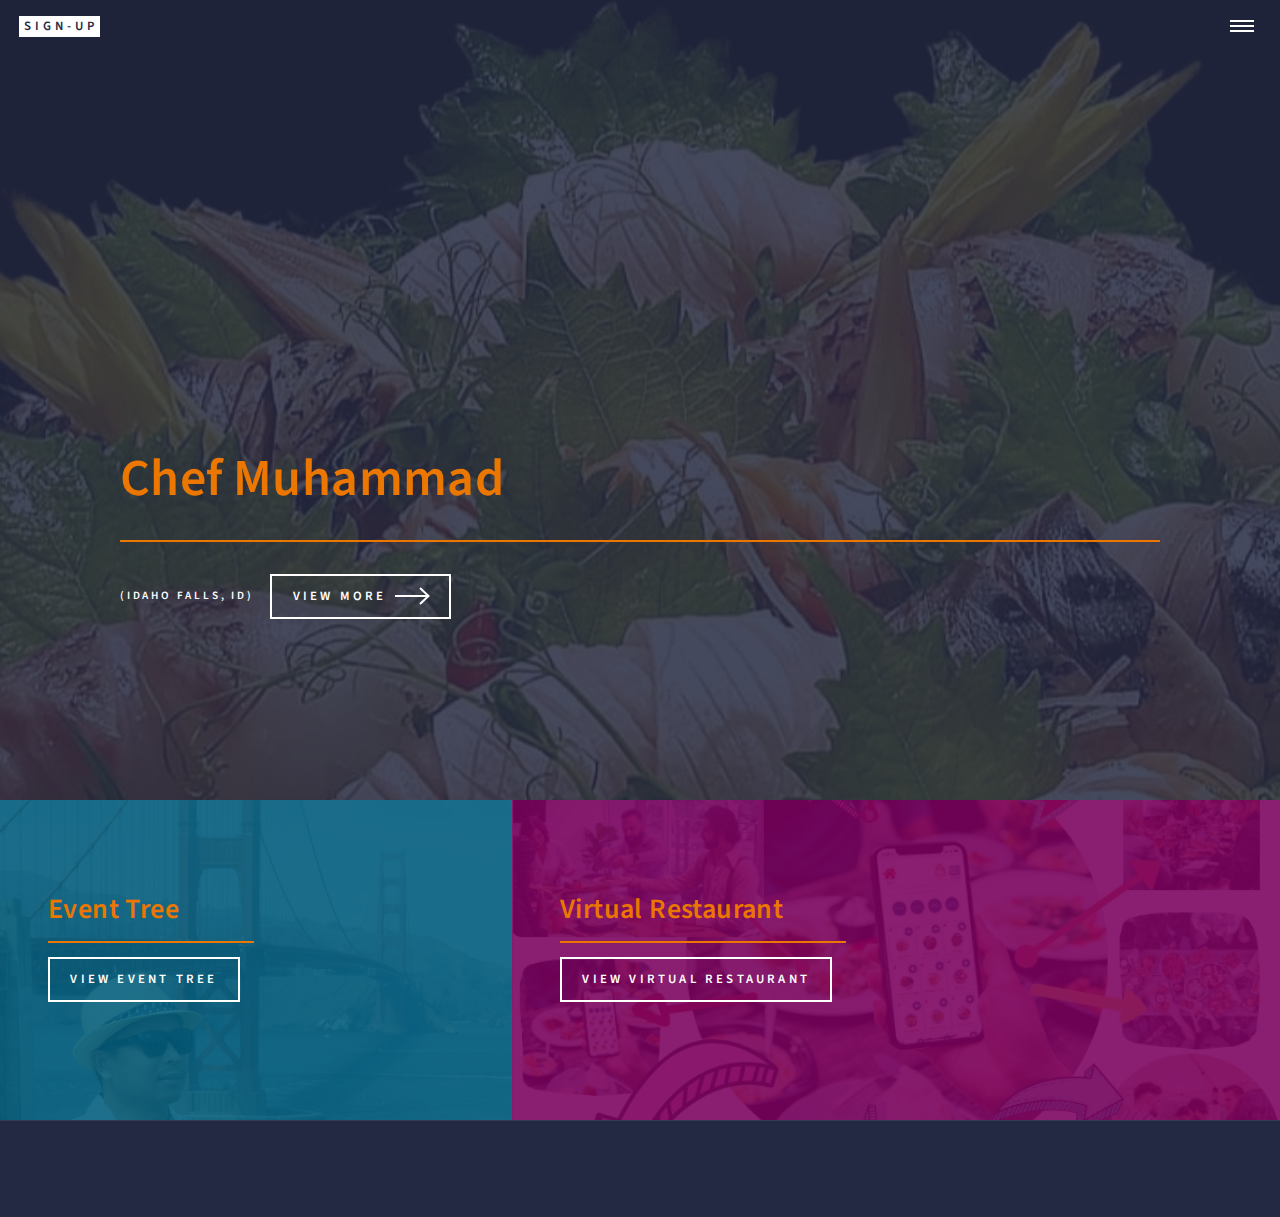
<file: index.html>
<!DOCTYPE HTML>


<html>
	<head>
		<title>Restaurant Pickup</title>
		<meta charset="utf-8" />
		<meta name="viewport" content="width=device-width, initial-scale=1, user-scalable=no" />
		<link rel="shortcut icon" type="image/png" href="images/INWRSlogo.png"/>
		<link rel="shortcut icon" type="image/png" href="links/RPA.png"/>
		<link rel="stylesheet" href="assets/css/main.css" />
		<noscript><link rel="stylesheet" href="assets/css/noscript.css" /></noscript>
	</head>
	<body class="is-preload">

		<!-- Wrapper -->
			<div id="wrapper">

				<!-- Header -->
					<header id="header" class="alt">
						<a href="https://restaurantpickupapp.com#footer" class="logo"><strong>Sign-Up </strong> <span></span></a>
						<nav>
							<a href="#menu"></a>
						</nav>
					</header>

				<!-- Menu -->
				<nav id="menu">
					<ul class="links">
						<li><a href="index.html">Home</a></li>
						<li><a href="https://restaurantpickupapp.com#footer">Sign-Up</a></li>
					</ul>
				</nav>

				<!-- Banner -->
					<section id="banner" class="major">
						<div class="inner">
							<header class="major">
								<h1>Chef Muhammad</h1>
							</header>
							<div class="content">
								<p>(Idaho Falls, ID)<br />
									 </p>
								<ul class="actions">
									<li><a href="#one" class="button next scrolly">View More</a></li>
								</ul>
							</div>
						</div>
					</section>

				<!-- Main -->
					<div id="main">

						<!-- One -->
							<section id="one" class="tiles">
								<article>
									<span class="image">
										<img src="links/ChefMuhammad.jpg" class="image"><img src="links/ChefMuhammad.jpg" alt="" />
									</span>
									<header class="major">
										<h3><a href="eventTree.html" class="link"></a>Event Tree</h3>
										<p>
											<strong></strong>
											<ul class="actions">
												<li><a href="#" class="button">View Event Tree</a></li>
											</ul>
										
										</p>
									</header>
								</article>
								<article>
									<span class="image">
										<img src="links/VR.jpeg" alt="" />
									</span>
									<header class="major">
										<h3><a href="https://restaurantpickupapp.com/VirtualRestaurant/" class="link">Virtual Restaurant</a></h3>
										<p>	
											<strong></strong>
											<ul class="actions">
												<li><a href="#" class="button">View Virtual Restaurant</a></li>
											</ul>									
										</p>
								
									</header>
								</article>
							</section>
					</div>

				<!-- Contact -->
				<section id="contact">
					<div class="inner">
			
					</div>
				</section>

			<!-- Footer -->
				<footer id="footer">
					
					<div class="inner">
					
				
					</div>
				</footer>
			</div>

		<!-- Scripts -->
		<iframe name="hidden_iframe" id="hidden_iframe" style="display:none;" onload="if(submitted){}"></iframe>
		<script  
		src="https://code.jquery.com/jquery-3.5.1.min.js"
		integrity="sha256-9/aliU8dGd2tb6OSsuzixeV4y/faTqgFtohetphbbj0="
		crossorigin="anonymous"></script>
		<script type="text/javascript">
			var submitted = false;
		
		</script>
			<script type="text/javascript">
				$('#gform').on('submit', function(e){
					$('#gform *').fadeOut(2000);
					$('#gform').prepend('Thank you for your submission! A representitive will be in contact with you shortly.');
				});
			</script>
			<script src="assets/js/jquery.min.js"></script>
			<script src="assets/js/jquery.scrolly.min.js"></script>
			<script src="assets/js/jquery.scrollex.min.js"></script>
			<script src="assets/js/browser.min.js"></script>
			<script src="assets/js/breakpoints.min.js"></script>
			<script src="assets/js/util.js"></script>
			<script src="assets/js/main.js"></script>

	</body>
</html>
</file>
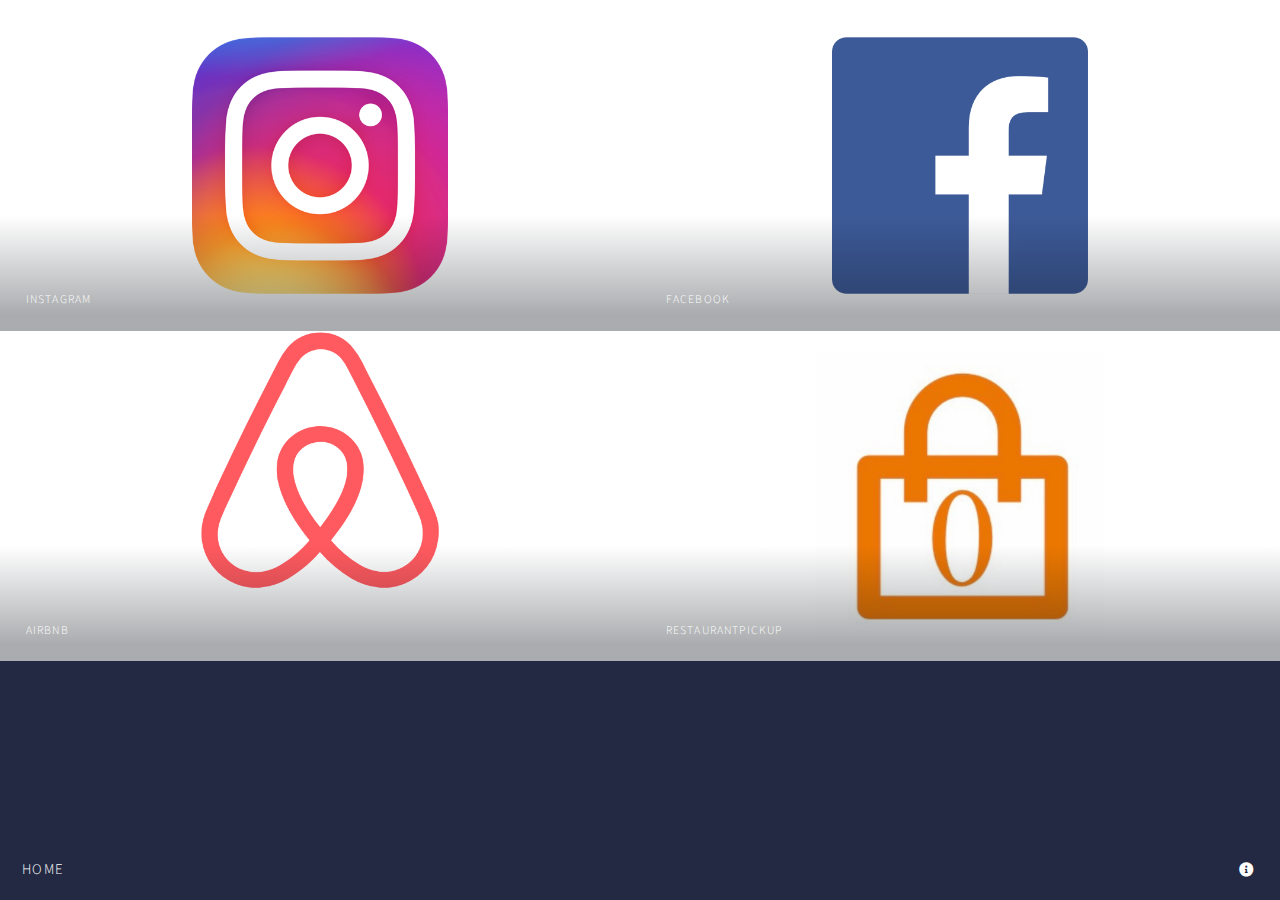
<file: eventTree.html>
<!DOCTYPE HTML>
<!--
	Multiverse by HTML5 UP
	html5up.net | @ajlkn
	Free for personal and commercial use under the CCA 3.0 license (html5up.net/license)
-->
<html>
	<head>
		<title>Restaurant Pickup</title>
		<meta charset="utf-8" />
		<meta name="viewport" content="width=device-width, initial-scale=1, user-scalable=no" />
		<link rel="shortcut icon" type="image/png" href="links/RPA.png"/>
		<link rel="stylesheet" href="assets/css/gallary.css" />
		<noscript><link rel="stylesheet" href="assets/css/noscript.css" /></noscript>
	</head>
	<body class="is-preload">

		<!-- Wrapper -->
			<div id="wrapper">

				<!-- Header -->
				<header id="header">
					<h1><a href="index.html"><strong></strong>Home</a></h1>
					<nav>
						<ul>
							<li><a href="#footer" class="icon solid fa-info-circle"></a></li>
						</ul>
					</nav>
				</header>

				<!-- Main -->
					<div id="main">
		
						<article class="thumb">
							<a href="links/instagram.png" class="image"><img src="links/instagram.png" alt="" /></a>
							<h2>Instagram</h2>
							
							<strong></strong>
							<ul class="actions">
								<li><a href="https://www.instagram.com/athokvarfordt/" class="button">View Instagram</a></li>
							</ul>									
						</p>
						</article>
						<article class="thumb">
							<a href="links/facebook.png" class="image"><img src="links/facebook.png" alt="" /></a>
							<h2> Facebook </h2>
							<p>
							
							</p>
					
							<strong></strong>
							<ul class="actions">
								<li><a href="https://www.facebook.com/afrodicbgt" class="button">View Facebook</a></li>
							</ul>									
						</p>		
						</article>
						<article class="thumb">
							<a href="links/ABNB.png" class="image"><img src="links/ABNB.png" alt="" /></a>
							<h2> airbnb </h2>
							<p>
								Anderson Apartment located on top of the largest shopping mall in Surabaya with homey atmosphere and friendly service, we are dedicated to meet the demands of both business executives and leisure travelers - for couples, solo adventurers, families (with kids)
							</p>
					
							<strong></strong>
							<ul class="actions">
								<li><a href="https://www.airbnb.com/rooms/40238525?guests=1&s=13&user_id=227742794&ref_device_id=f90238db2c0305c6&_branch_match_id=887182114040795463" class="button">View airbnb</a></li>
							</ul>									
						</p>		
						</article>
		
						<article class="thumb">
							<a href="links/RPA.png" class="image"><img src="links/RPA.png" alt="" /></a>
							<h2> RestaurantPickup </h2>
							<p>
							Chef Muhammad is a talented Suchi Chef who makes the optics of each dish with vibrant-ingredients that amaze every time</p>
					
							<strong></strong>
							<ul class="actions">
								<li><a href="https://restaurantpickup.github.io/ChefMuhammad/" class="button">View RestuarntPickup</a></li>
							</ul>									
						</p>		
						</article>					
						</article>		
					</div>

				<!-- Footer -->
				<!-- Footer -->
				<footer id="footer" class="panel">
					<div class="inner split">
						<div>
							<section>
								<h2>Info:</h2>
								<p>
									Restaurant Pickup App is not just a client-side POS (point of sale) system but more a community of entrepreneurs and creatives. Our goal is to create a social environment that has the essence of our favorite restaurants and social venues. Each user has a platform and it’s all about empowerment!					</p>
								<h2>
									<p><a href="https://restaurantpickupapp.com/">restaurantpickupapp.com</a></p>
								</h2>
							</section>
						</div>
					</div>
				</footer>
			<!-- Load Facebook SDK for JavaScript -->
			<div id="fb-root"></div>
			<script>
			  window.fbAsyncInit = function() {
				FB.init({
				  xfbml            : true,
				  version          : 'v9.0'
				});
			  };
	  
			  (function(d, s, id) {
			  var js, fjs = d.getElementsByTagName(s)[0];
			  if (d.getElementById(id)) return;
			  js = d.createElement(s); js.id = id;
			  js.src = 'https://connect.facebook.net/en_US/sdk/xfbml.customerchat.js';
			  fjs.parentNode.insertBefore(js, fjs);
			}(document, 'script', 'facebook-jssdk'));</script>
	  
			<!-- Your Chat Plugin code -->
			<div class="fb-customerchat"
			  attribution=setup_tool
			  page_id="100579081805195"
		theme_color="#ec7700"
		logged_in_greeting="Hi! We build custom ordering applications for restaurants."
		logged_out_greeting="Hi! We build custom ordering applications for restaurants.">
			</div>
		<!-- Scripts -->
		
			<script src="assets/js/jquery.min.js"></script>
			<script src="assets/js/jquery.poptrox.min.js"></script>
			<script src="assets/js/browser.min.js"></script>
			<script src="assets/js/breakpoints.min.js"></script>
			<script src="assets/js/util.js"></script>
			<script src="assets/js/gallaryMain.js"></script>

	</body>
</html>
</file>
<file: assets/css/noscript.css>
/*
	Forty by HTML5 UP
	html5up.net | @ajlkn
	Free for personal and commercial use under the CCA 3.0 license (html5up.net/license)
*/

/* Banner */

	body.is-preload #banner:after {
		opacity: 0.85;
	}

	body.is-preload #banner > .inner {
		-moz-filter: none;
		-webkit-filter: none;
		-ms-filter: none;
		filter: none;
		-moz-transform: none;
		-webkit-transform: none;
		-ms-transform: none;
		transform: none;
		opacity: 1;
	}
</file>
<file: assets/css/main.css>
@import url(fontawesome-all.min.css);
@import url("https://fonts.googleapis.com/css?family=Source+Sans+Pro:300,300italic,600,600italic");

/*
	Forty by HTML5 UP
	html5up.net | @ajlkn
	Free for personal and commercial use under the CCA 3.0 license (html5up.net/license)
*/

html, body, div, span, applet, object,
iframe, h1, h2, h3, h4, h5, h6, p, blockquote,
pre, a, abbr, acronym, address, big, cite,
code, del, dfn, em, img, ins, kbd, q, s, samp,
small, strike, strong, sub, sup, tt, var, b,
u, i, center, dl, dt, dd, ol, ul, li, fieldset,
form, label, legend, table, caption, tbody,
tfoot, thead, tr, th, td, article, aside,
canvas, details, embed, figure, figcaption,
footer, header, hgroup, menu, nav, output, ruby,
section, summary, time, mark, audio, video {
	margin: 0;
	padding: 0;
	border: 0;
	font-size: 100%;
	font: inherit;
	vertical-align: baseline;}

article, aside, details, figcaption, figure,
footer, header, hgroup, menu, nav, section {
	display: block;}

body {
	line-height: 1;
}

ol, ul {
	list-style: none;
}

blockquote, q {
	quotes: none;
}

	blockquote:before, blockquote:after, q:before, q:after {
		content: '';
		content: none;
	}

table {
	border-collapse: collapse;
	border-spacing: 0;
}

body {
	-webkit-text-size-adjust: none;
}

mark {
	background-color: transparent;
	color: inherit;
}

input::-moz-focus-inner {
	border: 0;
	padding: 0;
}

input, select, textarea {
	-moz-appearance: none;
	-webkit-appearance: none;
	-ms-appearance: none;
	appearance: none;
}

/* Basic */

	@-ms-viewport {
		width: device-width;
	}

	body {
		-ms-overflow-style: scrollbar;
	}

	@media screen and (max-width: 480px) {

		html, body {
			min-width: 320px;
		}

	}

	html {
		box-sizing: border-box;
	}

	*, *:before, *:after {
		box-sizing: inherit;
	}

	body {
		background: #242943;
	}

		body.is-preload *, body.is-preload *:before, body.is-preload *:after {
			-moz-animation: none !important;
			-webkit-animation: none !important;
			-ms-animation: none !important;
			animation: none !important;
			-moz-transition: none !important;
			-webkit-transition: none !important;
			-ms-transition: none !important;
			transition: none !important;
		}

/* Type */

	body, input, select, textarea {
		color: #ffffff;
		font-family: "Source Sans Pro", Helvetica, sans-serif;
		font-size: 17pt;
		font-weight: 300;
		letter-spacing: 0.025em;
		line-height: 1.65;
	}

		@media screen and (max-width: 1680px) {

			body, input, select, textarea {
				font-size: 14pt;
			}

		}

		@media screen and (max-width: 1280px) {

			body, input, select, textarea {
				font-size: 12pt;
			}

		}

		@media screen and (max-width: 360px) {

			body, input, select, textarea {
				font-size: 11pt;
			}

		}

	a {
		-moz-transition: color 0.2s ease-in-out, border-bottom-color 0.2s ease-in-out;
		-webkit-transition: color 0.2s ease-in-out, border-bottom-color 0.2s ease-in-out;
		-ms-transition: color 0.2s ease-in-out, border-bottom-color 0.2s ease-in-out;
		transition: color 0.2s ease-in-out, border-bottom-color 0.2s ease-in-out;
		border-bottom: dotted 1px;
		color: inherit;
		text-decoration: none;
	}

		a:hover {
			border-bottom-color: transparent;
			color: #EC7700 !important;
		}

		a:active {
			color: #EC7700 !important;
		}

	strong, b {
		color: #ffffff;
		font-weight: 600;
	}

	em, i {
		font-style: italic;
	}

	p {
		margin: 0 0 2em 0;
	}

	h1, h2, h3, h4, h5, h6 {
		color: #EC7700;
		font-weight: 600;
		line-height: 1.65;
		margin: 0 0 1em 0;
	}

		h1 a, h2 a, h3 a, h4 a, h5 a, h6 a {
			color: inherit;
			border-bottom: 0;
		}

	h1 {
		font-size: 2.5em;
	}

	h2 {
		font-size: 1.75em;
	}

	h3 {
		font-size: 1.35em;
	}

	h4 {
		font-size: 1.1em;
	}

	h5 {
		font-size: 0.9em;
	}

	h6 {
		font-size: 0.7em;
	}

	@media screen and (max-width: 736px) {

		h1 {
			font-size: 2em;
		}

		h2 {
			font-size: 1.5em;
		}

		h3 {
			font-size: 1.25em;
		}

	}

	sub {
		font-size: 0.8em;
		position: relative;
		top: 0.5em;
	}

	sup {
		font-size: 0.8em;
		position: relative;
		top: -0.5em;
	}

	blockquote {
		border-left: solid 4px rgba(212, 212, 255, 0.1);
		font-style: italic;
		margin: 0 0 2em 0;
		padding: 0.5em 0 0.5em 2em;
	}

	code {
		background: rgba(212, 212, 255, 0.035);
		font-family: "Courier New", monospace;
		font-size: 0.9em;
		margin: 0 0.25em;
		padding: 0.25em 0.65em;
	}

	pre {
		-webkit-overflow-scrolling: touch;
		font-family: "Courier New", monospace;
		font-size: 0.9em;
		margin: 0 0 2em 0;
	}

		pre code {
			display: block;
			line-height: 1.75;
			padding: 1em 1.5em;
			overflow-x: auto;
		}

	hr {
		border: 0;
		border-bottom: solid 1px rgba(212, 212, 255, 0.1);
		margin: 2em 0;
	}

		hr.major {
			margin: 3em 0;
		}

	.align-left {
		text-align: left;
	}

	.align-center {
		text-align: center;
	}

	.align-right {
		text-align: right;
	}

/* Row */

	.row {
		display: flex;
		flex-wrap: wrap;
		box-sizing: border-box;
		align-items: stretch;
	}

		.row > * {
			box-sizing: border-box;
		}

		.row.gtr-uniform > * > :last-child {
			margin-bottom: 0;
		}

		.row.aln-left {
			justify-content: flex-start;
		}

		.row.aln-center {
			justify-content: center;
		}

		.row.aln-right {
			justify-content: flex-end;
		}

		.row.aln-top {
			align-items: flex-start;
		}

		.row.aln-middle {
			align-items: center;
		}

		.row.aln-bottom {
			align-items: flex-end;
		}

		.row > .imp {
			order: -1;
		}

		.row > .col-1 {
			width: 8.33333%;
		}

		.row > .off-1 {
			margin-left: 8.33333%;
		}

		.row > .col-2 {
			width: 16.66667%;
		}

		.row > .off-2 {
			margin-left: 16.66667%;
		}

		.row > .col-3 {
			width: 25%;
		}

		.row > .off-3 {
			margin-left: 25%;
		}

		.row > .col-4 {
			width: 33.33333%;
		}

		.row > .off-4 {
			margin-left: 33.33333%;
		}

		.row > .col-5 {
			width: 41.66667%;
		}

		.row > .off-5 {
			margin-left: 41.66667%;
		}

		.row > .col-6 {
			width: 50%;
		}

		.row > .off-6 {
			margin-left: 50%;
		}

		.row > .col-7 {
			width: 58.33333%;
		}

		.row > .off-7 {
			margin-left: 58.33333%;
		}

		.row > .col-8 {
			width: 66.66667%;
		}

		.row > .off-8 {
			margin-left: 66.66667%;
		}

		.row > .col-9 {
			width: 75%;
		}

		.row > .off-9 {
			margin-left: 75%;
		}

		.row > .col-10 {
			width: 83.33333%;
		}

		.row > .off-10 {
			margin-left: 83.33333%;
		}

		.row > .col-11 {
			width: 91.66667%;
		}

		.row > .off-11 {
			margin-left: 91.66667%;
		}

		.row > .col-12 {
			width: 100%;
		}

		.row > .off-12 {
			margin-left: 100%;
		}

		.row.gtr-0 {
			margin-top: 0;
			margin-left: 0em;
		}

			.row.gtr-0 > * {
				padding: 0 0 0 0em;
			}

			.row.gtr-0.gtr-uniform {
				margin-top: 0em;
			}

				.row.gtr-0.gtr-uniform > * {
					padding-top: 0em;
				}

		.row.gtr-25 {
			margin-top: 0;
			margin-left: -0.5em;
		}

			.row.gtr-25 > * {
				padding: 0 0 0 0.5em;
			}

			.row.gtr-25.gtr-uniform {
				margin-top: -0.5em;
			}

				.row.gtr-25.gtr-uniform > * {
					padding-top: 0.5em;
				}

		.row.gtr-50 {
			margin-top: 0;
			margin-left: -1em;
		}

			.row.gtr-50 > * {
				padding: 0 0 0 1em;
			}

			.row.gtr-50.gtr-uniform {
				margin-top: -1em;
			}

				.row.gtr-50.gtr-uniform > * {
					padding-top: 1em;
				}

		.row {
			margin-top: 0;
			margin-left: -2em;
		}

			.row > * {
				padding: 0 0 0 2em;
			}

			.row.gtr-uniform {
				margin-top: -2em;
			}

				.row.gtr-uniform > * {
					padding-top: 2em;
				}

		.row.gtr-150 {
			margin-top: 0;
			margin-left: -3em;
		}

			.row.gtr-150 > * {
				padding: 0 0 0 3em;
			}

			.row.gtr-150.gtr-uniform {
				margin-top: -3em;
			}

				.row.gtr-150.gtr-uniform > * {
					padding-top: 3em;
				}

		.row.gtr-200 {
			margin-top: 0;
			margin-left: -4em;
		}

			.row.gtr-200 > * {
				padding: 0 0 0 4em;
			}

			.row.gtr-200.gtr-uniform {
				margin-top: -4em;
			}

				.row.gtr-200.gtr-uniform > * {
					padding-top: 4em;
				}

		@media screen and (max-width: 1680px) {

			.row {
				display: flex;
				flex-wrap: wrap;
				box-sizing: border-box;
				align-items: stretch;
			}

				.row > * {
					box-sizing: border-box;
				}

				.row.gtr-uniform > * > :last-child {
					margin-bottom: 0;
				}

				.row.aln-left {
					justify-content: flex-start;
				}

				.row.aln-center {
					justify-content: center;
				}

				.row.aln-right {
					justify-content: flex-end;
				}

				.row.aln-top {
					align-items: flex-start;
				}

				.row.aln-middle {
					align-items: center;
				}

				.row.aln-bottom {
					align-items: flex-end;
				}

				.row > .imp-xlarge {
					order: -1;
				}

				.row > .col-1-xlarge {
					width: 8.33333%;
				}

				.row > .off-1-xlarge {
					margin-left: 8.33333%;
				}

				.row > .col-2-xlarge {
					width: 16.66667%;
				}

				.row > .off-2-xlarge {
					margin-left: 16.66667%;
				}

				.row > .col-3-xlarge {
					width: 25%;
				}

				.row > .off-3-xlarge {
					margin-left: 25%;
				}

				.row > .col-4-xlarge {
					width: 33.33333%;
				}

				.row > .off-4-xlarge {
					margin-left: 33.33333%;
				}

				.row > .col-5-xlarge {
					width: 41.66667%;
				}

				.row > .off-5-xlarge {
					margin-left: 41.66667%;
				}

				.row > .col-6-xlarge {
					width: 50%;
				}

				.row > .off-6-xlarge {
					margin-left: 50%;
				}

				.row > .col-7-xlarge {
					width: 58.33333%;
				}

				.row > .off-7-xlarge {
					margin-left: 58.33333%;
				}

				.row > .col-8-xlarge {
					width: 66.66667%;
				}

				.row > .off-8-xlarge {
					margin-left: 66.66667%;
				}

				.row > .col-9-xlarge {
					width: 75%;
				}

				.row > .off-9-xlarge {
					margin-left: 75%;
				}

				.row > .col-10-xlarge {
					width: 83.33333%;
				}

				.row > .off-10-xlarge {
					margin-left: 83.33333%;
				}

				.row > .col-11-xlarge {
					width: 91.66667%;
				}

				.row > .off-11-xlarge {
					margin-left: 91.66667%;
				}

				.row > .col-12-xlarge {
					width: 100%;
				}

				.row > .off-12-xlarge {
					margin-left: 100%;
				}

				.row.gtr-0 {
					margin-top: 0;
					margin-left: 0em;
				}

					.row.gtr-0 > * {
						padding: 0 0 0 0em;
					}

					.row.gtr-0.gtr-uniform {
						margin-top: 0em;
					}

						.row.gtr-0.gtr-uniform > * {
							padding-top: 0em;
						}

				.row.gtr-25 {
					margin-top: 0;
					margin-left: -0.5em;
				}

					.row.gtr-25 > * {
						padding: 0 0 0 0.5em;
					}

					.row.gtr-25.gtr-uniform {
						margin-top: -0.5em;
					}

						.row.gtr-25.gtr-uniform > * {
							padding-top: 0.5em;
						}

				.row.gtr-50 {
					margin-top: 0;
					margin-left: -1em;
				}

					.row.gtr-50 > * {
						padding: 0 0 0 1em;
					}

					.row.gtr-50.gtr-uniform {
						margin-top: -1em;
					}

						.row.gtr-50.gtr-uniform > * {
							padding-top: 1em;
						}

				.row {
					margin-top: 0;
					margin-left: -2em;
				}

					.row > * {
						padding: 0 0 0 2em;
					}

					.row.gtr-uniform {
						margin-top: -2em;
					}

						.row.gtr-uniform > * {
							padding-top: 2em;
						}

				.row.gtr-150 {
					margin-top: 0;
					margin-left: -3em;
				}

					.row.gtr-150 > * {
						padding: 0 0 0 3em;
					}

					.row.gtr-150.gtr-uniform {
						margin-top: -3em;
					}

						.row.gtr-150.gtr-uniform > * {
							padding-top: 3em;
						}

				.row.gtr-200 {
					margin-top: 0;
					margin-left: -4em;
				}

					.row.gtr-200 > * {
						padding: 0 0 0 4em;
					}

					.row.gtr-200.gtr-uniform {
						margin-top: -4em;
					}

						.row.gtr-200.gtr-uniform > * {
							padding-top: 4em;
						}

		}

		@media screen and (max-width: 1280px) {

			.row {
				display: flex;
				flex-wrap: wrap;
				box-sizing: border-box;
				align-items: stretch;
			}

				.row > * {
					box-sizing: border-box;
				}

				.row.gtr-uniform > * > :last-child {
					margin-bottom: 0;
				}

				.row.aln-left {
					justify-content: flex-start;
				}

				.row.aln-center {
					justify-content: center;
				}

				.row.aln-right {
					justify-content: flex-end;
				}

				.row.aln-top {
					align-items: flex-start;
				}

				.row.aln-middle {
					align-items: center;
				}

				.row.aln-bottom {
					align-items: flex-end;
				}

				.row > .imp-large {
					order: -1;
				}

				.row > .col-1-large {
					width: 8.33333%;
				}

				.row > .off-1-large {
					margin-left: 8.33333%;
				}

				.row > .col-2-large {
					width: 16.66667%;
				}

				.row > .off-2-large {
					margin-left: 16.66667%;
				}

				.row > .col-3-large {
					width: 25%;
				}

				.row > .off-3-large {
					margin-left: 25%;
				}

				.row > .col-4-large {
					width: 33.33333%;
				}

				.row > .off-4-large {
					margin-left: 33.33333%;
				}

				.row > .col-5-large {
					width: 41.66667%;
				}

				.row > .off-5-large {
					margin-left: 41.66667%;
				}

				.row > .col-6-large {
					width: 50%;
				}

				.row > .off-6-large {
					margin-left: 50%;
				}

				.row > .col-7-large {
					width: 58.33333%;
				}

				.row > .off-7-large {
					margin-left: 58.33333%;
				}

				.row > .col-8-large {
					width: 66.66667%;
				}

				.row > .off-8-large {
					margin-left: 66.66667%;
				}

				.row > .col-9-large {
					width: 75%;
				}

				.row > .off-9-large {
					margin-left: 75%;
				}

				.row > .col-10-large {
					width: 83.33333%;
				}

				.row > .off-10-large {
					margin-left: 83.33333%;
				}

				.row > .col-11-large {
					width: 91.66667%;
				}

				.row > .off-11-large {
					margin-left: 91.66667%;
				}

				.row > .col-12-large {
					width: 100%;
				}

				.row > .off-12-large {
					margin-left: 100%;
				}

				.row.gtr-0 {
					margin-top: 0;
					margin-left: 0em;
				}

					.row.gtr-0 > * {
						padding: 0 0 0 0em;
					}

					.row.gtr-0.gtr-uniform {
						margin-top: 0em;
					}

						.row.gtr-0.gtr-uniform > * {
							padding-top: 0em;
						}

				.row.gtr-25 {
					margin-top: 0;
					margin-left: -0.375em;
				}

					.row.gtr-25 > * {
						padding: 0 0 0 0.375em;
					}

					.row.gtr-25.gtr-uniform {
						margin-top: -0.375em;
					}

						.row.gtr-25.gtr-uniform > * {
							padding-top: 0.375em;
						}

				.row.gtr-50 {
					margin-top: 0;
					margin-left: -0.75em;
				}

					.row.gtr-50 > * {
						padding: 0 0 0 0.75em;
					}

					.row.gtr-50.gtr-uniform {
						margin-top: -0.75em;
					}

						.row.gtr-50.gtr-uniform > * {
							padding-top: 0.75em;
						}

				.row {
					margin-top: 0;
					margin-left: -1.5em;
				}

					.row > * {
						padding: 0 0 0 1.5em;
					}

					.row.gtr-uniform {
						margin-top: -1.5em;
					}

						.row.gtr-uniform > * {
							padding-top: 1.5em;
						}

				.row.gtr-150 {
					margin-top: 0;
					margin-left: -2.25em;
				}

					.row.gtr-150 > * {
						padding: 0 0 0 2.25em;
					}

					.row.gtr-150.gtr-uniform {
						margin-top: -2.25em;
					}

						.row.gtr-150.gtr-uniform > * {
							padding-top: 2.25em;
						}

				.row.gtr-200 {
					margin-top: 0;
					margin-left: -3em;
				}

					.row.gtr-200 > * {
						padding: 0 0 0 3em;
					}

					.row.gtr-200.gtr-uniform {
						margin-top: -3em;
					}

						.row.gtr-200.gtr-uniform > * {
							padding-top: 3em;
						}

		}

		@media screen and (max-width: 980px) {

			.row {
				display: flex;
				flex-wrap: wrap;
				box-sizing: border-box;
				align-items: stretch;
			}

				.row > * {
					box-sizing: border-box;
				}

				.row.gtr-uniform > * > :last-child {
					margin-bottom: 0;
				}

				.row.aln-left {
					justify-content: flex-start;
				}

				.row.aln-center {
					justify-content: center;
				}

				.row.aln-right {
					justify-content: flex-end;
				}

				.row.aln-top {
					align-items: flex-start;
				}

				.row.aln-middle {
					align-items: center;
				}

				.row.aln-bottom {
					align-items: flex-end;
				}

				.row > .imp-medium {
					order: -1;
				}

				.row > .col-1-medium {
					width: 8.33333%;
				}

				.row > .off-1-medium {
					margin-left: 8.33333%;
				}

				.row > .col-2-medium {
					width: 16.66667%;
				}

				.row > .off-2-medium {
					margin-left: 16.66667%;
				}

				.row > .col-3-medium {
					width: 25%;
				}

				.row > .off-3-medium {
					margin-left: 25%;
				}

				.row > .col-4-medium {
					width: 33.33333%;
				}

				.row > .off-4-medium {
					margin-left: 33.33333%;
				}

				.row > .col-5-medium {
					width: 41.66667%;
				}

				.row > .off-5-medium {
					margin-left: 41.66667%;
				}

				.row > .col-6-medium {
					width: 50%;
				}

				.row > .off-6-medium {
					margin-left: 50%;
				}

				.row > .col-7-medium {
					width: 58.33333%;
				}

				.row > .off-7-medium {
					margin-left: 58.33333%;
				}

				.row > .col-8-medium {
					width: 66.66667%;
				}

				.row > .off-8-medium {
					margin-left: 66.66667%;
				}

				.row > .col-9-medium {
					width: 75%;
				}

				.row > .off-9-medium {
					margin-left: 75%;
				}

				.row > .col-10-medium {
					width: 83.33333%;
				}

				.row > .off-10-medium {
					margin-left: 83.33333%;
				}

				.row > .col-11-medium {
					width: 91.66667%;
				}

				.row > .off-11-medium {
					margin-left: 91.66667%;
				}

				.row > .col-12-medium {
					width: 100%;
				}

				.row > .off-12-medium {
					margin-left: 100%;
				}

				.row.gtr-0 {
					margin-top: 0;
					margin-left: 0em;
				}

					.row.gtr-0 > * {
						padding: 0 0 0 0em;
					}

					.row.gtr-0.gtr-uniform {
						margin-top: 0em;
					}

						.row.gtr-0.gtr-uniform > * {
							padding-top: 0em;
						}

				.row.gtr-25 {
					margin-top: 0;
					margin-left: -0.375em;
				}

					.row.gtr-25 > * {
						padding: 0 0 0 0.375em;
					}

					.row.gtr-25.gtr-uniform {
						margin-top: -0.375em;
					}

						.row.gtr-25.gtr-uniform > * {
							padding-top: 0.375em;
						}

				.row.gtr-50 {
					margin-top: 0;
					margin-left: -0.75em;
				}

					.row.gtr-50 > * {
						padding: 0 0 0 0.75em;
					}

					.row.gtr-50.gtr-uniform {
						margin-top: -0.75em;
					}

						.row.gtr-50.gtr-uniform > * {
							padding-top: 0.75em;
						}

				.row {
					margin-top: 0;
					margin-left: -1.5em;
				}

					.row > * {
						padding: 0 0 0 1.5em;
					}

					.row.gtr-uniform {
						margin-top: -1.5em;
					}

						.row.gtr-uniform > * {
							padding-top: 1.5em;
						}

				.row.gtr-150 {
					margin-top: 0;
					margin-left: -2.25em;
				}

					.row.gtr-150 > * {
						padding: 0 0 0 2.25em;
					}

					.row.gtr-150.gtr-uniform {
						margin-top: -2.25em;
					}

						.row.gtr-150.gtr-uniform > * {
							padding-top: 2.25em;
						}

				.row.gtr-200 {
					margin-top: 0;
					margin-left: -3em;
				}

					.row.gtr-200 > * {
						padding: 0 0 0 3em;
					}

					.row.gtr-200.gtr-uniform {
						margin-top: -3em;
					}

						.row.gtr-200.gtr-uniform > * {
							padding-top: 3em;
						}

		}

		@media screen and (max-width: 736px) {

			.row {
				display: flex;
				flex-wrap: wrap;
				box-sizing: border-box;
				align-items: stretch;
			}

				.row > * {
					box-sizing: border-box;
				}

				.row.gtr-uniform > * > :last-child {
					margin-bottom: 0;
				}

				.row.aln-left {
					justify-content: flex-start;
				}

				.row.aln-center {
					justify-content: center;
				}

				.row.aln-right {
					justify-content: flex-end;
				}

				.row.aln-top {
					align-items: flex-start;
				}

				.row.aln-middle {
					align-items: center;
				}

				.row.aln-bottom {
					align-items: flex-end;
				}

				.row > .imp-small {
					order: -1;
				}

				.row > .col-1-small {
					width: 8.33333%;
				}

				.row > .off-1-small {
					margin-left: 8.33333%;
				}

				.row > .col-2-small {
					width: 16.66667%;
				}

				.row > .off-2-small {
					margin-left: 16.66667%;
				}

				.row > .col-3-small {
					width: 25%;
				}

				.row > .off-3-small {
					margin-left: 25%;
				}

				.row > .col-4-small {
					width: 33.33333%;
				}

				.row > .off-4-small {
					margin-left: 33.33333%;
				}

				.row > .col-5-small {
					width: 41.66667%;
				}

				.row > .off-5-small {
					margin-left: 41.66667%;
				}

				.row > .col-6-small {
					width: 50%;
				}

				.row > .off-6-small {
					margin-left: 50%;
				}

				.row > .col-7-small {
					width: 58.33333%;
				}

				.row > .off-7-small {
					margin-left: 58.33333%;
				}

				.row > .col-8-small {
					width: 66.66667%;
				}

				.row > .off-8-small {
					margin-left: 66.66667%;
				}

				.row > .col-9-small {
					width: 75%;
				}

				.row > .off-9-small {
					margin-left: 75%;
				}

				.row > .col-10-small {
					width: 83.33333%;
				}

				.row > .off-10-small {
					margin-left: 83.33333%;
				}

				.row > .col-11-small {
					width: 91.66667%;
				}

				.row > .off-11-small {
					margin-left: 91.66667%;
				}

				.row > .col-12-small {
					width: 100%;
				}

				.row > .off-12-small {
					margin-left: 100%;
				}

				.row.gtr-0 {
					margin-top: 0;
					margin-left: 0em;
				}

					.row.gtr-0 > * {
						padding: 0 0 0 0em;
					}

					.row.gtr-0.gtr-uniform {
						margin-top: 0em;
					}

						.row.gtr-0.gtr-uniform > * {
							padding-top: 0em;
						}

				.row.gtr-25 {
					margin-top: 0;
					margin-left: -0.3125em;
				}

					.row.gtr-25 > * {
						padding: 0 0 0 0.3125em;
					}

					.row.gtr-25.gtr-uniform {
						margin-top: -0.3125em;
					}

						.row.gtr-25.gtr-uniform > * {
							padding-top: 0.3125em;
						}

				.row.gtr-50 {
					margin-top: 0;
					margin-left: -0.625em;
				}

					.row.gtr-50 > * {
						padding: 0 0 0 0.625em;
					}

					.row.gtr-50.gtr-uniform {
						margin-top: -0.625em;
					}

						.row.gtr-50.gtr-uniform > * {
							padding-top: 0.625em;
						}

				.row {
					margin-top: 0;
					margin-left: -1.25em;
				}

					.row > * {
						padding: 0 0 0 1.25em;
					}

					.row.gtr-uniform {
						margin-top: -1.25em;
					}

						.row.gtr-uniform > * {
							padding-top: 1.25em;
						}

				.row.gtr-150 {
					margin-top: 0;
					margin-left: -1.875em;
				}

					.row.gtr-150 > * {
						padding: 0 0 0 1.875em;
					}

					.row.gtr-150.gtr-uniform {
						margin-top: -1.875em;
					}

						.row.gtr-150.gtr-uniform > * {
							padding-top: 1.875em;
						}

				.row.gtr-200 {
					margin-top: 0;
					margin-left: -2.5em;
				}

					.row.gtr-200 > * {
						padding: 0 0 0 2.5em;
					}

					.row.gtr-200.gtr-uniform {
						margin-top: -2.5em;
					}

						.row.gtr-200.gtr-uniform > * {
							padding-top: 2.5em;
						}

		}

		@media screen and (max-width: 480px) {

			.row {
				display: flex;
				flex-wrap: wrap;
				box-sizing: border-box;
				align-items: stretch;
			}

				.row > * {
					box-sizing: border-box;
				}

				.row.gtr-uniform > * > :last-child {
					margin-bottom: 0;
				}

				.row.aln-left {
					justify-content: flex-start;
				}

				.row.aln-center {
					justify-content: center;
				}

				.row.aln-right {
					justify-content: flex-end;
				}

				.row.aln-top {
					align-items: flex-start;
				}

				.row.aln-middle {
					align-items: center;
				}

				.row.aln-bottom {
					align-items: flex-end;
				}

				.row > .imp-xsmall {
					order: -1;
				}

				.row > .col-1-xsmall {
					width: 8.33333%;
				}

				.row > .off-1-xsmall {
					margin-left: 8.33333%;
				}

				.row > .col-2-xsmall {
					width: 16.66667%;
				}

				.row > .off-2-xsmall {
					margin-left: 16.66667%;
				}

				.row > .col-3-xsmall {
					width: 25%;
				}

				.row > .off-3-xsmall {
					margin-left: 25%;
				}

				.row > .col-4-xsmall {
					width: 33.33333%;
				}

				.row > .off-4-xsmall {
					margin-left: 33.33333%;
				}

				.row > .col-5-xsmall {
					width: 41.66667%;
				}

				.row > .off-5-xsmall {
					margin-left: 41.66667%;
				}

				.row > .col-6-xsmall {
					width: 50%;
				}

				.row > .off-6-xsmall {
					margin-left: 50%;
				}

				.row > .col-7-xsmall {
					width: 58.33333%;
				}

				.row > .off-7-xsmall {
					margin-left: 58.33333%;
				}

				.row > .col-8-xsmall {
					width: 66.66667%;
				}

				.row > .off-8-xsmall {
					margin-left: 66.66667%;
				}

				.row > .col-9-xsmall {
					width: 75%;
				}

				.row > .off-9-xsmall {
					margin-left: 75%;
				}

				.row > .col-10-xsmall {
					width: 83.33333%;
				}

				.row > .off-10-xsmall {
					margin-left: 83.33333%;
				}

				.row > .col-11-xsmall {
					width: 91.66667%;
				}

				.row > .off-11-xsmall {
					margin-left: 91.66667%;
				}

				.row > .col-12-xsmall {
					width: 100%;
				}

				.row > .off-12-xsmall {
					margin-left: 100%;
				}

				.row.gtr-0 {
					margin-top: 0;
					margin-left: 0em;
				}

					.row.gtr-0 > * {
						padding: 0 0 0 0em;
					}

					.row.gtr-0.gtr-uniform {
						margin-top: 0em;
					}

						.row.gtr-0.gtr-uniform > * {
							padding-top: 0em;
						}

				.row.gtr-25 {
					margin-top: 0;
					margin-left: -0.3125em;
				}

					.row.gtr-25 > * {
						padding: 0 0 0 0.3125em;
					}

					.row.gtr-25.gtr-uniform {
						margin-top: -0.3125em;
					}

						.row.gtr-25.gtr-uniform > * {
							padding-top: 0.3125em;
						}

				.row.gtr-50 {
					margin-top: 0;
					margin-left: -0.625em;
				}

					.row.gtr-50 > * {
						padding: 0 0 0 0.625em;
					}

					.row.gtr-50.gtr-uniform {
						margin-top: -0.625em;
					}

						.row.gtr-50.gtr-uniform > * {
							padding-top: 0.625em;
						}

				.row {
					margin-top: 0;
					margin-left: -1.25em;
				}

					.row > * {
						padding: 0 0 0 1.25em;
					}

					.row.gtr-uniform {
						margin-top: -1.25em;
					}

						.row.gtr-uniform > * {
							padding-top: 1.25em;
						}

				.row.gtr-150 {
					margin-top: 0;
					margin-left: -1.875em;
				}

					.row.gtr-150 > * {
						padding: 0 0 0 1.875em;
					}

					.row.gtr-150.gtr-uniform {
						margin-top: -1.875em;
					}

						.row.gtr-150.gtr-uniform > * {
							padding-top: 1.875em;
						}

				.row.gtr-200 {
					margin-top: 0;
					margin-left: -2.5em;
				}

					.row.gtr-200 > * {
						padding: 0 0 0 2.5em;
					}

					.row.gtr-200.gtr-uniform {
						margin-top: -2.5em;
					}

						.row.gtr-200.gtr-uniform > * {
							padding-top: 2.5em;
						}

		}

/* Section/Article */

	section.special, article.special {
		text-align: center;
	}

	header.major {
		width: -moz-max-content;
		width: -webkit-max-content;
		width: -ms-max-content;
		width: max-content;
		margin-bottom: 2em;
	}

		header.major > :first-child {
			margin-bottom: 0;
			width: calc(100% + 0.5em);
		}

			header.major > :first-child:after {
				content: '';
				background-color: #EC7700;
				display: block;
				height: 2px;
				margin: 0.325em 0 0.5em 0;
				width: 100%;
			}

		header.major > p {
			font-size: 0.7em;
			font-weight: 600;
			letter-spacing: 0.25em;
			margin-bottom: 0;
			text-transform: uppercase;
		}

		body.is-ie header.major > :first-child:after {
			max-width: 9em;
		}

		body.is-ie header.major > h1:after {
			max-width: 100% !important;
		}

	@media screen and (max-width: 736px) {

		header.major > p br {
			display: none;
		}

	}

/* Form */

	form {
		margin: 0 0 2em 0;
	}

		form > :last-child {
			margin-bottom: 0;
		}

		form > .fields {
			display: -moz-flex;
			display: -webkit-flex;
			display: -ms-flex;
			display: flex;
			-moz-flex-wrap: wrap;
			-webkit-flex-wrap: wrap;
			-ms-flex-wrap: wrap;
			flex-wrap: wrap;
			width: calc(100% + 3em);
			margin: -1.5em 0 2em -1.5em;
		}

			form > .fields > .field {
				-moz-flex-grow: 0;
				-webkit-flex-grow: 0;
				-ms-flex-grow: 0;
				flex-grow: 0;
				-moz-flex-shrink: 0;
				-webkit-flex-shrink: 0;
				-ms-flex-shrink: 0;
				flex-shrink: 0;
				padding: 1.5em 0 0 1.5em;
				width: calc(100% - 1.5em);
			}

				form > .fields > .field.half {
					width: calc(50% - 0.75em);
				}

				form > .fields > .field.third {
					width: calc(100%/3 - 0.5em);
				}

				form > .fields > .field.quarter {
					width: calc(25% - 0.375em);
				}

		@media screen and (max-width: 480px) {

			form > .fields {
				width: calc(100% + 3em);
				margin: -1.5em 0 2em -1.5em;
			}

				form > .fields > .field {
					padding: 1.5em 0 0 1.5em;
					width: calc(100% - 1.5em);
				}

					form > .fields > .field.half {
						width: calc(100% - 1.5em);
					}

					form > .fields > .field.third {
						width: calc(100% - 1.5em);
					}

					form > .fields > .field.quarter {
						width: calc(100% - 1.5em);
					}

		}

	label {
		color: #ffffff;
		display: block;
		font-size: 0.8em;
		font-weight: 600;
		letter-spacing: 0.25em;
		margin: 0 0 1em 0;
		text-transform: uppercase;
	}

	input[type="text"],
	input[type="password"],
	input[type="email"],
	input[type="tel"],
	input[type="search"],
	input[type="url"],
	select,
	textarea {
		-moz-appearance: none;
		-webkit-appearance: none;
		-ms-appearance: none;
		appearance: none;
		background: rgba(212, 212, 255, 0.035);
		border: none;
		border-radius: 0;
		color: inherit;
		display: block;
		outline: 0;
		padding: 0 1em;
		text-decoration: none;
		width: 100%;
	}

		input[type="text"]:invalid,
		input[type="password"]:invalid,
		input[type="email"]:invalid,
		input[type="tel"]:invalid,
		input[type="search"]:invalid,
		input[type="url"]:invalid,
		select:invalid,
		textarea:invalid {
			box-shadow: none;
		}

		input[type="text"]:focus,
		input[type="password"]:focus,
		input[type="email"]:focus,
		input[type="tel"]:focus,
		input[type="search"]:focus,
		input[type="url"]:focus,
		select:focus,
		textarea:focus {
			border-color: #ffffff;
			box-shadow: 0 0 0 2px #ffffff;
		}

	select {
		background-image: url("data:image/svg+xml;charset=utf8,%3Csvg xmlns='http://www.w3.org/2000/svg' width='40' height='40' preserveAspectRatio='none' viewBox='0 0 40 40'%3E%3Cpath d='M9.4,12.3l10.4,10.4l10.4-10.4c0.2-0.2,0.5-0.4,0.9-0.4c0.3,0,0.6,0.1,0.9,0.4l3.3,3.3c0.2,0.2,0.4,0.5,0.4,0.9 c0,0.4-0.1,0.6-0.4,0.9L20.7,31.9c-0.2,0.2-0.5,0.4-0.9,0.4c-0.3,0-0.6-0.1-0.9-0.4L4.3,17.3c-0.2-0.2-0.4-0.5-0.4-0.9 c0-0.4,0.1-0.6,0.4-0.9l3.3-3.3c0.2-0.2,0.5-0.4,0.9-0.4S9.1,12.1,9.4,12.3z' fill='rgba(212, 212, 255, 0.1)' /%3E%3C/svg%3E");
		background-size: 1.25rem;
		background-repeat: no-repeat;
		background-position: calc(100% - 1rem) center;
		height: 2.75em;
		padding-right: 2.75em;
		text-overflow: ellipsis;
	}

		select option {
			color: #ffffff;
			background: #242943;
		}

		select:focus::-ms-value {
			background-color: transparent;
		}

		select::-ms-expand {
			display: none;
		}

	input[type="text"],
	input[type="password"],
	input[type="email"],
	input[type="tel"],
	input[type="search"],
	input[type="url"],
	select {
		height: 2.75em;
	}

	textarea {
		padding: 0.75em 1em;
	}

	input[type="checkbox"],
	input[type="radio"] {
		-moz-appearance: none;
		-webkit-appearance: none;
		-ms-appearance: none;
		appearance: none;
		display: block;
		float: left;
		margin-right: -2em;
		opacity: 0;
		width: 1em;
		z-index: -1;
	}

		input[type="checkbox"] + label,
		input[type="radio"] + label {
			text-decoration: none;
			color: #ffffff;
			cursor: pointer;
			display: inline-block;
			font-weight: 300;
			padding-left: 2.65em;
			padding-right: 0.75em;
			position: relative;
		}

			input[type="checkbox"] + label:before,
			input[type="radio"] + label:before {
				-moz-osx-font-smoothing: grayscale;
				-webkit-font-smoothing: antialiased;
				display: inline-block;
				font-style: normal;
				font-variant: normal;
				text-rendering: auto;
				line-height: 1;
				text-transform: none !important;
				font-family: 'Font Awesome 5 Free';
				font-weight: 900;
			}

			input[type="checkbox"] + label:before,
			input[type="radio"] + label:before {
				background: rgba(212, 212, 255, 0.035);
				content: '';
				display: inline-block;
				font-size: 0.8em;
				height: 2.0625em;
				left: 0;
				letter-spacing: 0;
				line-height: 2.0625em;
				position: absolute;
				text-align: center;
				top: 0;
				width: 2.0625em;
			}

		input[type="checkbox"]:checked + label:before,
		input[type="radio"]:checked + label:before {
			background: #ffffff;
			border-color: #EC7700;
			content: '\f00c';
			color: #242943;
		}

		input[type="checkbox"]:focus + label:before,
		input[type="radio"]:focus + label:before {
			box-shadow: 0 0 0 2px #EC7700;
		}

	input[type="radio"] + label:before {
		border-radius: 100%;
	}

	::-webkit-input-placeholder {
		color: rgba(244, 244, 255, 0.2) !important;
		opacity: 1.0;
	}

	:-moz-placeholder {
		color: rgba(244, 244, 255, 0.2) !important;
		opacity: 1.0;
	}

	::-moz-placeholder {
		color: rgba(244, 244, 255, 0.2) !important;
		opacity: 1.0;
	}

	:-ms-input-placeholder {
		color: rgba(244, 244, 255, 0.2) !important;
		opacity: 1.0;
	}

/* Box */

	.box {
		border: solid 1px rgba(212, 212, 255, 0.1);
		margin-bottom: 2em;
		padding: 1.5em;
	}

		.box > :last-child,
		.box > :last-child > :last-child,
		.box > :last-child > :last-child > :last-child {
			margin-bottom: 0;
		}

		.box.alt {
			border: 0;
			border-radius: 0;
			padding: 0;
		}

/* Icon */

	.icon {
		text-decoration: none;
		border-bottom: none;
		position: relative;
	}

		.icon:before {
			-moz-osx-font-smoothing: grayscale;
			-webkit-font-smoothing: antialiased;
			display: inline-block;
			font-style: normal;
			font-variant: normal;
			text-rendering: auto;
			line-height: 1;
			text-transform: none !important;
			font-family: 'Font Awesome 5 Free';
			font-weight: 400;
		}

		.icon > .label {
			display: none;
		}

		.icon:before {
			line-height: inherit;
		}

		.icon.solid:before {
			font-weight: 900;
		}

		.icon.brands:before {
			font-family: 'Font Awesome 5 Brands';
		}

		.icon.alt:before {
			background-color: #ffffff;
			border-radius: 100%;
			color: #242943;
			display: inline-block;
			height: 2em;
			line-height: 2em;
			text-align: center;
			width: 2em;
		}

	a.icon.alt:before {
		-moz-transition: background-color 0.2s ease-in-out;
		-webkit-transition: background-color 0.2s ease-in-out;
		-ms-transition: background-color 0.2s ease-in-out;
		transition: background-color 0.2s ease-in-out;
	}

	a.icon.alt:hover:before {
		background-color: #EC7700;
	}

	a.icon.alt:active:before {
		background-color: #EC7700;
	}

/* Image */

	.image {
		border: 0;
		display: inline-block;
		position: relative;
	}

		.image img {
			display: block;
		}

		.image.left, .image.right {
			max-width: 30%;
		}

			.image.left img, .image.right img {
				width: 100%;
			}

		.image.left {
			float: left;
			margin: 0 1.5em 1.25em 0;
			top: 0.25em;
		}

		.image.right {
			float: right;
			margin: 0 0 1.25em 1.5em;
			top: 0.25em;
		}

		.image.fit {
			display: block;
			margin: 0 0 2em 0;
			width: 100%;
		}

			.image.fit img {
				width: 100%;
			}

		.image.main {
			display: block;
			margin: 2.5em 0;
			width: 100%;
		}

			.image.main img {
				width: 100%;
			}

			@media screen and (max-width: 736px) {

				.image.main {
					margin: 1.5em 0;
				}

			}

/* List */

	ol {
		list-style: decimal;
		margin: 0 0 2em 0;
		padding-left: 1.25em;
	}

		ol li {
			padding-left: 0.25em;
		}

	ul {
		list-style: disc;
		margin: 0 0 2em 0;
		padding-left: 1em;
	}

		ul li {
			padding-left: 0.5em;
		}

		ul.alt {
			list-style: none;
			padding-left: 0;
		}

			ul.alt li {
				border-top: solid 1px rgba(212, 212, 255, 0.1);
				padding: 0.5em 0;
			}

				ul.alt li:first-child {
					border-top: 0;
					padding-top: 0;
				}

	dl {
		margin: 0 0 2em 0;
	}

		dl dt {
			display: block;
			font-weight: 600;
			margin: 0 0 1em 0;
		}

		dl dd {
			margin-left: 2em;
		}

/* Actions */

	ul.actions {
		display: -moz-flex;
		display: -webkit-flex;
		display: -ms-flex;
		display: flex;
		cursor: default;
		list-style: none;
		margin-left: -1em;
		padding-left: 0;

		 }

		ul.actions li {
			padding: 0 0 0 1em;
			vertical-align: middle;
		}

		ul.actions.special {
			-moz-justify-content: center;
			-webkit-justify-content: center;
			-ms-justify-content: center;
			justify-content: center;
			width: 100%;
			margin-left: 0;
		}

			ul.actions.special li:first-child {
				padding-left: 0;
			}

		ul.actions.stacked {
			-moz-flex-direction: column;
			-webkit-flex-direction: column;
			-ms-flex-direction: column;
			flex-direction: column;
			margin-left: 0;
		}

			ul.actions.stacked li {
				padding: 1.3em 0 0 0;
			}

				ul.actions.stacked li:first-child {
					padding-top: 0;
				}

		ul.actions.fit {
			width: calc(100% + 1em);
		}

			ul.actions.fit li {
				-moz-flex-grow: 1;
				-webkit-flex-grow: 1;
				-ms-flex-grow: 1;
				flex-grow: 1;
				-moz-flex-shrink: 1;
				-webkit-flex-shrink: 1;
				-ms-flex-shrink: 1;
				flex-shrink: 1;
				width: 100%;
			}

				ul.actions.fit li > * {
					width: 100%;
				}

			ul.actions.fit.stacked {
				width: 100%;
			}

/* Icons */

	ul.icons {
		cursor: default;
		list-style: none;
		padding-left: 0;
	}

		ul.icons li {
			display: inline-block;
			padding: 0 1em 0 0;
		}

			ul.icons li:last-child {
				padding-right: 0;
			}

		@media screen and (max-width: 736px) {

			ul.icons li {
				padding: 0 0.75em 0 0;
			}

		}

/* Pagination */

	ul.pagination {
		cursor: default;
		list-style: none;
		padding-left: 0;
	}

		ul.pagination li {
			display: inline-block;
			padding-left: 0;
			vertical-align: middle;
		}

			ul.pagination li > .page {
				-moz-transition: background-color 0.2s ease-in-out, color 0.2s ease-in-out;
				-webkit-transition: background-color 0.2s ease-in-out, color 0.2s ease-in-out;
				-ms-transition: background-color 0.2s ease-in-out, color 0.2s ease-in-out;
				transition: background-color 0.2s ease-in-out, color 0.2s ease-in-out;
				border-bottom: 0;
				display: inline-block;
				font-size: 0.8em;
				font-weight: 600;
				height: 1.5em;
				line-height: 1.5em;
				margin: 0 0.125em;
				min-width: 1.5em;
				padding: 0 0.5em;
				text-align: center;
			}

				ul.pagination li > .page.active {
					background-color: #ffffff;
					color: #242943;
				}

					ul.pagination li > .page.active:hover {
						background-color: #EC7700;
						color: #242943 !important;
					}

					ul.pagination li > .page.active:active {
						background-color: #EC7700;
					}

			ul.pagination li:first-child {
				padding-right: 0.75em;
			}

			ul.pagination li:last-child {
				padding-left: 0.75em;
			}

		@media screen and (max-width: 480px) {

			ul.pagination li:nth-child(n+2):nth-last-child(n+2) {
				display: none;
			}

			ul.pagination li:first-child {
				padding-right: 0;
			}

		}

/* Table */

	.table-wrapper {
		-webkit-overflow-scrolling: touch;
		overflow-x: auto;
	}

	table {
		margin: 0 0 2em 0;
		width: 100%;
	}

		table tbody tr {
			border: solid 1px rgba(212, 212, 255, 0.1);
			border-left: 0;
			border-right: 0;
		}

			table tbody tr:nth-child(2n + 1) {
				background-color: rgba(212, 212, 255, 0.035);
			}

		table td {
			padding: 0.75em 0.75em;
		}

		table th {
			color: #ffffff;
			font-size: 0.9em;
			font-weight: 600;
			padding: 0 0.75em 0.75em 0.75em;
			text-align: left;
		}

		table thead {
			border-bottom: solid 2px rgba(212, 212, 255, 0.1);
		}

		table tfoot {
			border-top: solid 2px rgba(212, 212, 255, 0.1);
		}

		table.alt {
			border-collapse: separate;
		}

			table.alt tbody tr td {
				border: solid 1px rgba(212, 212, 255, 0.1);
				border-left-width: 0;
				border-top-width: 0;
			}

				table.alt tbody tr td:first-child {
					border-left-width: 1px;
				}

			table.alt tbody tr:first-child td {
				border-top-width: 1px;
			}

			table.alt thead {
				border-bottom: 0;
			}

			table.alt tfoot {
				border-top: 0;
			}

/* Button */

	input[type="submit"],
	input[type="reset"],
	input[type="button"],
	button,
	.button {
		-moz-appearance: none;
		-webkit-appearance: none;
		-ms-appearance: none;
		appearance: none;
		-moz-transition: background-color 0.2s ease-in-out, box-shadow 0.2s ease-in-out, color 0.2s ease-in-out;
		-webkit-transition: background-color 0.2s ease-in-out, box-shadow 0.2s ease-in-out, color 0.2s ease-in-out;
		-ms-transition: background-color 0.2s ease-in-out, box-shadow 0.2s ease-in-out, color 0.2s ease-in-out;
		transition: background-color 0.2s ease-in-out, box-shadow 0.2s ease-in-out, color 0.2s ease-in-out;
		background-color: transparent;
		border: 0;
		border-radius: 0;
		box-shadow: inset 0 0 0 2px #ffffff;
		color: #ffffff;
		cursor: pointer;
		display: inline-block;
		font-size: 0.8em;
		font-weight: 600;
		height: 3.5em;
		letter-spacing: 0.25em;
		line-height: 3.5em;
		padding: 0 1.75em;
		text-align: center;
		text-decoration: none;
		text-transform: uppercase;
		white-space: nowrap;
	}

		input[type="submit"]:hover, input[type="submit"]:active,
		input[type="reset"]:hover,
		input[type="reset"]:active,
		input[type="button"]:hover,
		input[type="button"]:active,
		button:hover,
		button:active,
		.button:hover,
		.button:active {
			box-shadow: inset 0 0 0 2px #EC7700;
			color: #EC7700;
		}

		input[type="submit"]:active,
		input[type="reset"]:active,
		input[type="button"]:active,
		button:active,
		.button:active {
			background-color: rgba(155, 241, 255, 0.1);
			box-shadow: inset 0 0 0 2px #EC7700;
			color: #EC7700;
		}

		input[type="submit"].icon:before,
		input[type="reset"].icon:before,
		input[type="button"].icon:before,
		button.icon:before,
		.button.icon:before {
			margin-right: 0.5em;
		}

		input[type="submit"].fit,
		input[type="reset"].fit,
		input[type="button"].fit,
		button.fit,
		.button.fit {
			width: 100%;
		}

		input[type="submit"].small,
		input[type="reset"].small,
		input[type="button"].small,
		button.small,
		.button.small {
			font-size: 0.6em;
		}

		input[type="submit"].large,
		input[type="reset"].large,
		input[type="button"].large,
		button.large,
		.button.large {
			font-size: 1.25em;
			height: 3em;
			line-height: 3em;
		}

		input[type="submit"].next,
		input[type="reset"].next,
		input[type="button"].next,
		button.next,
		.button.next {
			padding-right: 4.5em;
			position: relative;
		}

			input[type="submit"].next:before, input[type="submit"].next:after,
			input[type="reset"].next:before,
			input[type="reset"].next:after,
			input[type="button"].next:before,
			input[type="button"].next:after,
			button.next:before,
			button.next:after,
			.button.next:before,
			.button.next:after {
				-moz-transition: opacity 0.2s ease-in-out;
				-webkit-transition: opacity 0.2s ease-in-out;
				-ms-transition: opacity 0.2s ease-in-out;
				transition: opacity 0.2s ease-in-out;
				background-position: center right;
				background-repeat: no-repeat;
				background-size: 36px 24px;
				content: '';
				display: block;
				height: 100%;
				position: absolute;
				right: 1.5em;
				top: 0;
				vertical-align: middle;
				width: 36px;
			}

			input[type="submit"].next:before,
			input[type="reset"].next:before,
			input[type="button"].next:before,
			button.next:before,
			.button.next:before {
				background-image: url("data:image/svg+xml;charset=utf8,%3Csvg xmlns='http://www.w3.org/2000/svg' xmlns:xlink='http://www.w3.org/1999/xlink' width='36px' height='24px' viewBox='0 0 36 24' zoomAndPan='disable'%3E%3Cstyle%3Eline %7B stroke: %23ffffff%3B stroke-width: 2px%3B %7D%3C/style%3E%3Cline x1='0' y1='12' x2='34' y2='12' /%3E%3Cline x1='25' y1='4' x2='34' y2='12.5' /%3E%3Cline x1='25' y1='20' x2='34' y2='11.5' /%3E%3C/svg%3E");
			}

			input[type="submit"].next:after,
			input[type="reset"].next:after,
			input[type="button"].next:after,
			button.next:after,
			.button.next:after {
				background-image: url("data:image/svg+xml;charset=utf8,%3Csvg xmlns='http://www.w3.org/2000/svg' xmlns:xlink='http://www.w3.org/1999/xlink' width='36px' height='24px' viewBox='0 0 36 24' zoomAndPan='disable'%3E%3Cstyle%3Eline %7B stroke: %239bf1ff%3B stroke-width: 2px%3B %7D%3C/style%3E%3Cline x1='0' y1='12' x2='34' y2='12' /%3E%3Cline x1='25' y1='4' x2='34' y2='12.5' /%3E%3Cline x1='25' y1='20' x2='34' y2='11.5' /%3E%3C/svg%3E");
				opacity: 0;
				z-index: 1;
			}

			input[type="submit"].next:hover:after, input[type="submit"].next:active:after,
			input[type="reset"].next:hover:after,
			input[type="reset"].next:active:after,
			input[type="button"].next:hover:after,
			input[type="button"].next:active:after,
			button.next:hover:after,
			button.next:active:after,
			.button.next:hover:after,
			.button.next:active:after {
				opacity: 1;
			}

			@media screen and (max-width: 1280px) {

				input[type="submit"].next,
				input[type="reset"].next,
				input[type="button"].next,
				button.next,
				.button.next {
					padding-right: 5em;
				}

			}

		input[type="submit"].primary,
		input[type="reset"].primary,
		input[type="button"].primary,
		button.primary,
		.button.primary {
			background-color: #ffffff;
			box-shadow: none;
			color: #242943;
		}

			input[type="submit"].primary:hover, input[type="submit"].primary:active,
			input[type="reset"].primary:hover,
			input[type="reset"].primary:active,
			input[type="button"].primary:hover,
			input[type="button"].primary:active,
			button.primary:hover,
			button.primary:active,
			.button.primary:hover,
			.button.primary:active {
				background-color: #EC7700;
				color: #242943 !important;
			}

			input[type="submit"].primary:active,
			input[type="reset"].primary:active,
			input[type="button"].primary:active,
			button.primary:active,
			.button.primary:active {
				background-color: #EC7700;
			}

		input[type="submit"].disabled, input[type="submit"]:disabled,
		input[type="reset"].disabled,
		input[type="reset"]:disabled,
		input[type="button"].disabled,
		input[type="button"]:disabled,
		button.disabled,
		button:disabled,
		.button.disabled,
		.button:disabled {
			pointer-events: none;
			cursor: default;
			opacity: 0.25;
		}

/* Tiles */

	.tiles {
		display: -moz-flex;
		display: -webkit-flex;
		display: -ms-flex;
		display: flex;
		-moz-flex-wrap: wrap;
		-webkit-flex-wrap: wrap;
		-ms-flex-wrap: wrap;
		flex-wrap: wrap;
		border-top: 0 !important;
	}

		.tiles + * {
			border-top: 0 !important;
		}

		.tiles article {
			-moz-align-items: center;
			-webkit-align-items: center;
			-ms-align-items: center;
			align-items: center;
			display: -moz-flex;
			display: -webkit-flex;
			display: -ms-flex;
			display: flex;
			-moz-transition: -moz-transform 0.25s ease, opacity 0.25s ease, -moz-filter 1s ease, -webkit-filter 1s ease;
			-webkit-transition: -webkit-transform 0.25s ease, opacity 0.25s ease, -webkit-filter 1s ease, -webkit-filter 1s ease;
			-ms-transition: -ms-transform 0.25s ease, opacity 0.25s ease, -ms-filter 1s ease, -webkit-filter 1s ease;
			transition: transform 0.25s ease, opacity 0.25s ease, filter 1s ease, -webkit-filter 1s ease;
			padding: 4em 4em 2em 4em ;
			background-position: center;
			background-repeat: no-repeat;
			background-size: cover;
			cursor: default;
			height: 90vh;
			max-height: 40em;
			min-height: 23em;
			overflow: hidden;
			position: relative;
			width: 40%;
		}

			.tiles article .image {
				display: none;
			}

			.tiles article header {
				position: relative;
				z-index: 3;
			}

			.tiles article h3 {
				font-size: 1.75em;
			}

				.tiles article h3 a:hover {
					color: inherit !important;
				}

			.tiles article .link.primary {
				border: 0;
				height: 100%;
				left: 0;
				position: absolute;
				top: 0;
				width: 100%;
				z-index: 4;
			}

			.tiles article:before {
				-moz-transition: opacity 0.5s ease;
				-webkit-transition: opacity 0.5s ease;
				-ms-transition: opacity 0.5s ease;
				transition: opacity 0.5s ease;
				bottom: 0;
				content: '';
				display: block;
				height: 100%;
				left: 0;
				opacity: 0.85;
				position: absolute;
				width: 100%;
				z-index: 2;
			}

			.tiles article:after {
				background-color: rgba(36, 41, 67, 0.25);
				content: '';
				display: block;
				height: 100%;
				left: 0;
				position: absolute;
				top: 0;
				width: 100%;
				z-index: 1;
			}

			.tiles article:hover:before {
				opacity: 0;
			}

			.tiles article.is-transitioning {
				-moz-transform: scale(0.95);
				-webkit-transform: scale(0.95);
				-ms-transform: scale(0.95);
				transform: scale(0.95);
				-moz-filter: blur(0.5em);
				-webkit-filter: blur(0.5em);
				-ms-filter: blur(0.5em);
				filter: blur(0.5em);
				opacity: 0;
			}

			.tiles article:nth-child(4n - 1), .tiles article:nth-child(4n - 2) {
				width: 60%;
			}

			.tiles article:nth-child(6n - 2):before {
				background-color: #005F7F;
			}
			.tiles article:nth-child(6n - 3):before {
				background-color: #242943;
			}

			.tiles article:nth-child(6n - 5):before {
				background-color: #005F7F;
			}

			.tiles article:nth-child(6n - 4):before {
				background-color: #7f005f;
			}

		

		@media screen and (max-width: 1280px) {

			.tiles article {
				padding: 4em 3em 2em 3em ;
				height: 30vh;
				max-height: 30em;
				min-height: 20em;
			}

		}

		@media screen and (max-width: 980px) {

			.tiles article {
				width: 50% !important;
			}

		}

		@media screen and (max-width: 736px) {

			.tiles article {
				padding: 3em 1.5em 1em 1.5em ;
				height: 16em;
				max-height: none;
				min-height: 0;
			}

				.tiles article h3 {
					font-size: 1.5em;
				}

		}

		@media screen and (max-width: 480px) {

			.tiles {
				display: block;
			}

				.tiles article {
					height: 20em;
					width: 100% !important;
				}

		}

/* Contact Method */

	.contact-method {
		margin: 0 0 2em 0;
		padding-left: 3.25em;
		position: relative;
	}

		.contact-method .icon {
			left: 0;
			position: absolute;
			top: 0;
		}

		.contact-method h3 {
			margin: 0 0 0.5em 0;
		}

/* Spotlights */

	.spotlights {
		border-top: 0 !important;
	}

		.spotlights + * {
			border-top: 0 !important;
		}

		.spotlights > section {
			display: -moz-flex;
			display: -webkit-flex;
			display: -ms-flex;
			display: flex;
			-moz-flex-direction: row;
			-webkit-flex-direction: row;
			-ms-flex-direction: row;
			flex-direction: row;
			background-color: #2e3450;
		}

			.spotlights > section > .image {
				background-position: center center;
				background-size: cover;
				border-radius: 0;
				display: block;
				position: relative;
				width: 30%;
			}

				.spotlights > section > .image img {
					border-radius: 0;
					display: block;
					width: 100%;
				}

				.spotlights > section > .image:before {
					background: rgba(36, 41, 67, 0.9);
					content: '';
					display: block;
					height: 100%;
					left: 0;
					opacity: 0;
					position: absolute;
					top: 0;
					width: 100%;
				}

			.spotlights > section > .content {
				display: -moz-flex;
				display: -webkit-flex;
				display: -ms-flex;
				display: flex;
				-moz-flex-direction: column;
				-webkit-flex-direction: column;
				-ms-flex-direction: column;
				flex-direction: column;
				-moz-justify-content: center;
				-webkit-justify-content: center;
				-ms-justify-content: center;
				justify-content: center;
				-moz-align-items: center;
				-webkit-align-items: center;
				-ms-align-items: center;
				align-items: center;
				padding: 2em 3em 0.1em 3em ;
				width: 70%;
			}

				.spotlights > section > .content > .inner {
					margin: 0 auto;
					max-width: 100%;
					width: 65em;
				}

			.spotlights > section:nth-child(2n) {
				-moz-flex-direction: row-reverse;
				-webkit-flex-direction: row-reverse;
				-ms-flex-direction: row-reverse;
				flex-direction: row-reverse;
				background-color: #EC7700;
			}

				.spotlights > section:nth-child(2n) > .content {
					-moz-align-items: -moz-flex-end;
					-webkit-align-items: -webkit-flex-end;
					-ms-align-items: -ms-flex-end;
					align-items: flex-end;
				}

		@media screen and (max-width: 1680px) {

			.spotlights > section > .image {
				width: 40%;
			}

			.spotlights > section > .content {
				width: 60%;
			}

		}

		@media screen and (max-width: 1280px) {

			.spotlights > section > .image {
				width: 45%;
			}

			.spotlights > section > .content {
				width: 55%;
			}

		}

		@media screen and (max-width: 980px) {

			.spotlights > section {
				display: block;
			}

				.spotlights > section > .image {
					width: 100%;
				}

				.spotlights > section > .content {
					padding: 4em 3em 2em 3em ;
					width: 100%;
				}

		}

		@media screen and (max-width: 736px) {

			.spotlights > section > .content {
				padding: 3em 1.5em 1em 1.5em ;
			}

		}

/* Header */

	@-moz-keyframes reveal-header {
		0% {
			top: -4em;
			opacity: 0;
		}

		100% {
			top: 0;
			opacity: 1;
		}
	}

	@-webkit-keyframes reveal-header {
		0% {
			top: -4em;
			opacity: 0;
		}

		100% {
			top: 0;
			opacity: 1;
		}
	}

	@-ms-keyframes reveal-header {
		0% {
			top: -4em;
			opacity: 0;
		}

		100% {
			top: 0;
			opacity: 1;
		}
	}

	@keyframes reveal-header {
		0% {
			top: -4em;
			opacity: 0;
		}

		100% {
			top: 0;
			opacity: 1;
		}
	}

	#header {
		display: -moz-flex;
		display: -webkit-flex;
		display: -ms-flex;
		display: flex;
		background-color: #2a2f4a;
		box-shadow: 0 0 0.25em 0 rgba(0, 0, 0, 0.15);
		cursor: default;
		font-weight: 600;
		height: 3.25em;
		left: 0;
		letter-spacing: 0.25em;
		line-height: 3.25em;
		margin: 0;
		position: fixed;
		text-transform: uppercase;
		top: 0;
		width: 100%;
		z-index: 10000;
	}

		#header .logo {
			border: 0;
			display: inline-block;
			font-size: 0.8em;
			height: inherit;
			line-height: inherit;
			padding: 0 1.5em;
		}

			#header .logo strong {
				-moz-transition: background-color 0.2s ease-in-out, color 0.2s ease-in-out;
				-webkit-transition: background-color 0.2s ease-in-out, color 0.2s ease-in-out;
				-ms-transition: background-color 0.2s ease-in-out, color 0.2s ease-in-out;
				transition: background-color 0.2s ease-in-out, color 0.2s ease-in-out;
				background-color: #ffffff;
				color: #242943;
				display: inline-block;
				line-height: 1.65em;
				margin-right: 0.325em;
				padding: 0 0.125em 0 0.375em;
			}

			#header .logo:hover strong {
				background-color: #ffffff;
			}

		
			#header .logo:active strong {
				background-color: #EC7700;
			}

		#header nav {
			display: -moz-flex;
			display: -webkit-flex;
			display: -ms-flex;
			display: flex;
			-moz-justify-content: -moz-flex-end;
			-webkit-justify-content: -webkit-flex-end;
			-ms-justify-content: -ms-flex-end;
			justify-content: flex-end;
			-moz-flex-grow: 1;
			-webkit-flex-grow: 1;
			-ms-flex-grow: 1;
			flex-grow: 1;
			height: inherit;
			line-height: inherit;
		}

			#header nav a {
				border: 0;
				display: block;
				font-size: 0.8em;
				height: inherit;
				line-height: inherit;
				padding: 0 0.75em;
				position: relative;
				vertical-align: middle;
			}

				#header nav a:last-child {
					padding-right: 1.5em;
				}

				#header nav a[href="#menu"] {
					padding-right: 3.325em !important;
				}

					#header nav a[href="#menu"]:before, #header nav a[href="#menu"]:after {
						background-image: url("data:image/svg+xml;charset=utf8,%3Csvg xmlns='http://www.w3.org/2000/svg' width='24' height='32' viewBox='0 0 24 32' preserveAspectRatio='none'%3E%3Cstyle%3Eline %7B stroke-width: 2px%3B stroke: %23ffffff%3B %7D%3C/style%3E%3Cline x1='0' y1='11' x2='24' y2='11' /%3E%3Cline x1='0' y1='21' x2='24' y2='21' /%3E%3Cline x1='0' y1='16' x2='24' y2='16' /%3E%3C/svg%3E");
						background-position: center;
						background-repeat: no-repeat;
						background-size: 24px 32px;
						content: '';
						display: block;
						height: 100%;
						position: absolute;
						right: 1.5em;
						top: 0;
						vertical-align: middle;
						width: 24px;
					}

					#header nav a[href="#menu"]:after {
						-moz-transition: opacity 0.2s ease-in-out;
						-webkit-transition: opacity 0.2s ease-in-out;
						-ms-transition: opacity 0.2s ease-in-out;
						transition: opacity 0.2s ease-in-out;
						background-image: url("data:image/svg+xml;charset=utf8,%3Csvg xmlns='http://www.w3.org/2000/svg' width='24' height='32' viewBox='0 0 24 32' preserveAspectRatio='none'%3E%3Cstyle%3Eline %7B stroke-width: 2px%3B stroke: %239bf1ff%3B %7D%3C/style%3E%3Cline x1='0' y1='11' x2='24' y2='11' /%3E%3Cline x1='0' y1='21' x2='24' y2='21' /%3E%3Cline x1='0' y1='16' x2='24' y2='16' /%3E%3C/svg%3E");
						opacity: 0;
						z-index: 1;
					}

					#header nav a[href="#menu"]:hover:after, #header nav a[href="#menu"]:active:after {
						opacity: 1;
					}

					#header nav a[href="#menu"]:last-child {
						padding-right: 3.875em !important;
					}

						#header nav a[href="#menu"]:last-child:before, #header nav a[href="#menu"]:last-child:after {
							right: 2em;
						}

		#header.reveal {
			-moz-animation: reveal-header 0.35s ease;
			-webkit-animation: reveal-header 0.35s ease;
			-ms-animation: reveal-header 0.35s ease;
			animation: reveal-header 0.35s ease;
		}

		#header.alt {
			-moz-transition: opacity 2.5s ease;
			-webkit-transition: opacity 2.5s ease;
			-ms-transition: opacity 2.5s ease;
			transition: opacity 2.5s ease;
			-moz-transition-delay: 0.75s;
			-webkit-transition-delay: 0.75s;
			-ms-transition-delay: 0.75s;
			transition-delay: 0.75s;
			-moz-animation: none;
			-webkit-animation: none;
			-ms-animation: none;
			animation: none;
			background-color: transparent;
			box-shadow: none;
			position: absolute;
		}

			#header.alt.style1 .logo strong {
				color: #ec8d81;
			}

			#header.alt.style2 .logo strong {
				color: #78787a;
			}

			#header.alt.style3 .logo strong {
				color: #ec8d81;
			}

			#header.alt.style4 .logo strong {
				color: #e7b788;
			}

			#header.alt.style5 .logo strong {
				color: #8ea9e8;
			}

			#header.alt.style6 .logo strong {
				color: #87c5a4;
			}

		body.is-preload #header.alt {
			opacity: 0;
		}

		@media screen and (max-width: 1680px) {

			#header nav a[href="#menu"] {
				padding-right: 3.75em !important;
			}

				#header nav a[href="#menu"]:last-child {
					padding-right: 4.25em !important;
				}

		}

		@media screen and (max-width: 1280px) {

			#header nav a[href="#menu"] {
				padding-right: 4em !important;
			}

				#header nav a[href="#menu"]:last-child {
					padding-right: 4.5em !important;
				}

		}

		@media screen and (max-width: 736px) {

			#header {
				height: 2.75em;
				line-height: 2.75em;
			}

				#header .logo {
					padding: 0 1em;
				}

				#header nav a {
					padding: 0 0.5em;
				}

					#header nav a:last-child {
						padding-right: 1em;
					}

					#header nav a[href="#menu"] {
						padding-right: 3.25em !important;
					}

						#header nav a[href="#menu"]:before, #header nav a[href="#menu"]:after {
							right: 0.75em;
						}

						#header nav a[href="#menu"]:last-child {
							padding-right: 4em !important;
						}

							#header nav a[href="#menu"]:last-child:before, #header nav a[href="#menu"]:last-child:after {
								right: 1.5em;
							}

		}

		@media screen and (max-width: 480px) {

			#header .logo span {
				display: none;
			}

			#header nav a[href="#menu"] {
				overflow: hidden;
				padding-right: 0 !important;
				text-indent: 5em;
				white-space: nowrap;
				width: 5em;
			}

				#header nav a[href="#menu"]:before, #header nav a[href="#menu"]:after {
					right: 0;
					width: inherit;
				}

				#header nav a[href="#menu"]:last-child:before, #header nav a[href="#menu"]:last-child:after {
					width: 4em;
					right: 0;
				}

		}

/* Banner */

	#banner {
		-moz-align-items: center;
		-webkit-align-items: center;
		-ms-align-items: center;
		align-items: center;
		background-image: url('../css/images/ChefMuhammad1.jpg');
		display: -moz-flex;
		display: -webkit-flex;
		display: -ms-flex;
		display: flex;
		padding: 20em 0 2em 0 ;
		background-attachment: fixed;
		background-position: center;
		background-repeat: no-repeat;
		background-size: cover;
		border-bottom: 0 !important;
		cursor: default;
		height: 60vh;
		margin-bottom: -3.25em;
		max-height: 64em;
		min-height: 22em;
		position: relative;
		top: -3.25em;
	}

		#banner:after {
			-moz-transition: opacity 2.5s ease;
			-webkit-transition: opacity 2.5s ease;
			-ms-transition: opacity 2.5s ease;
			transition: opacity 2.5s ease;
			-moz-transition-delay: 0.75s;
			-webkit-transition-delay: 0.75s;
			-ms-transition-delay: 0.75s;
			transition-delay: 0.75s;
			pointer-events: none;
			background-color: #242943;
			content: '';
			display: block;
			height: 100%;
			left: 0;
			opacity: 0.85;
			position: absolute;
			top: 0;
			width: 100%;
			z-index: 1;
		}

		#banner h1 {
			font-size: 3.25em;
		}

		#banner > .inner {
			-moz-transition: opacity 1.5s ease, -moz-transform 0.5s ease-out, -moz-filter 0.5s ease, -webkit-filter 0.5s ease;
			-webkit-transition: opacity 1.5s ease, -webkit-transform 0.5s ease-out, -webkit-filter 0.5s ease, -webkit-filter 0.5s ease;
			-ms-transition: opacity 1.5s ease, -ms-transform 0.5s ease-out, -ms-filter 0.5s ease, -webkit-filter 0.5s ease;
			transition: opacity 1.5s ease, transform 0.5s ease-out, filter 0.5s ease, -webkit-filter 0.5s ease;
			padding: 0 !important;
			position: relative;
			z-index: 2;
		}

			#banner > .inner .image {
				display: none;
			}

			#banner > .inner header {
				width: auto;
			}

				#banner > .inner header > :first-child {
					width: auto;
				}

					#banner > .inner header > :first-child:after {
						max-width: 100%;
					}

			#banner > .inner .content {
				display: -moz-flex;
				display: -webkit-flex;
				display: -ms-flex;
				display: flex;
				-moz-align-items: center;
				-webkit-align-items: center;
				-ms-align-items: center;
				align-items: center;
				margin: 0 0 2em 0;
			}

				#banner > .inner .content > * {
					margin-right: 1.5em;
					margin-bottom: 0;
				}

				#banner > .inner .content > :last-child {
					margin-right: 0;
				}

				#banner > .inner .content p {
					font-size: 0.7em;
					font-weight: 600;
					letter-spacing: 0.25em;
					text-transform: uppercase;
				}
			
				

		#banner.major {
			height: 100vh;
			min-height: 30em;
			max-height: 50em;

		}

			#banner.major.alt {
				opacity: 0.75;
			}

		#banner.style1:after {
			background-color: #EC7700;
		}

		#banner.style2:after {
			background-color: #8d82c4;
		}

		#banner.style3:after {
			background-color: #ec8d81;
		}

		#banner.style4:after {
			background-color: #e7b788;
		}

		#banner.style5:after {
			background-color: #8ea9e8;
		}

		#banner.style6:after {
			background-color: #87c5a4;
		}

		body.is-preload #banner:after {
			opacity: 1.0;
		}

		body.is-preload #banner > .inner {
			-moz-filter: blur(0.125em);
			-webkit-filter: blur(0.125em);
			-ms-filter: blur(0.125em);
			filter: blur(0.125em);
			-moz-transform: translateX(-0.5em);
			-webkit-transform: translateX(-0.5em);
			-ms-transform: translateX(-0.5em);
			transform: translateX(-0.5em);
			opacity: 0;
		}

		@media screen and (max-width: 1280px) {

			#banner {
				background-attachment: scroll;
			}

		}

		@media screen and (max-width: 736px) {

			#banner {
				padding: 5em 0 1em 0 ;
				height: auto;
				margin-bottom: -2.75em;
				max-height: none;
				min-height: 0;
				top: -2.75em;
			}

				#banner h1 {
					font-size: 2em;
				}

				#banner > .inner .content {
					display: block;
				}

					#banner > .inner .content > * {
						margin-right: 0;
						margin-bottom: 2em;
					}

				#banner.major {
					height: auto;
					min-height: 0;
					max-height: none;
				}

		}

		@media screen and (max-width: 480px) {

			#banner {
				padding: 6em 0 2em 0 ;
			}

				#banner > .inner .content p br {
					display: none;
				}

				#banner.major {
					padding: 8em 0 4em 0 ;
				}

		}

/* Main */

	#main {
		background-color: #2a2f4a;
	}

		#main > * {
			border-top: solid 1px rgba(212, 212, 255, 0.1);
		}

			#main > *:first-child {
				border-top: 0;
			}

			#main > * > .inner {
				padding: 4em 0 2em 0 ;
				margin: 0 auto;
				max-width: 65em;
				width: calc(100% - 6em);
			}

				@media screen and (max-width: 736px) {

					#main > * > .inner {
						padding: 3em 0 1em 0 ;
						width: calc(100% - 3em);
					}

				}

		#main.alt {
			background-color: transparent;
			border-bottom: solid 1px rgba(212, 212, 255, 0.1);
		}

/* Contact */

	#contact {
		border-bottom: solid 1px rgba(212, 212, 255, 0.1);
		overflow-x: hidden;
	}

		#contact > .inner {
			display: -moz-flex;
			display: -webkit-flex;
			display: -ms-flex;
			display: flex;
			padding: 0 !important;
		}

			#contact > .inner > :nth-child(2n - 1) {
				padding: 4em 3em 2em 0 ;
				border-right: solid 1px rgba(212, 212, 255, 0.1);
				width: 60%;
			}

			#contact > .inner > :nth-child(2n) {
				padding-left: 3em;
				width: 40%;
			}

			#contact > .inner > .split {
				padding: 0;
			}

				#contact > .inner > .split > * {
					padding: 3em 0 1em 3em ;
					position: relative;
				}

					#contact > .inner > .split > *:before {
						border-top: solid 1px rgba(212, 212, 255, 0.1);
						content: '';
						display: block;
						margin-left: -3em;
						position: absolute;
						top: 0;
						width: calc(100vw + 3em);
					}

				#contact > .inner > .split > :first-child:before {
					display: none;
				}

		@media screen and (max-width: 980px) {

			#contact > .inner {
				display: block;
			}

				#contact > .inner > :nth-child(2n - 1) {
					padding: 4em 0 2em 0 ;
					border-right: 0;
					width: 100%;
				}

				#contact > .inner > :nth-child(2n) {
					padding-left: 0;
					width: 100%;
				}

				#contact > .inner > .split > * {
					padding: 3em 0 1em 0 ;
				}

				#contact > .inner > .split > :first-child:before {
					display: block;
				}

		}

		@media screen and (max-width: 736px) {

			#contact > .inner > :nth-child(2n - 1) {
				padding: 3em 0 1em 0 ;
			}

		}

/* Footer */

	#footer .copyright {
		font-size: 0.8em;
		list-style: none;
		padding-left: 0;
	}

		#footer .copyright li {
			border-left: solid 1px rgba(212, 212, 255, 0.1);
			color: rgba(244, 244, 255, 0.2);
			display: inline-block;
			line-height: 1;
			margin-left: 1em;
			padding-left: 1em;
		}

			#footer .copyright li:first-child {
				border-left: 0;
				margin-left: 0;
				padding-left: 0;
			}

	@media screen and (max-width: 480px) {

		#footer .copyright li {
			display: block;
			border-left: 0;
			margin-left: 0;
			padding-left: 0;
			line-height: inherit;
		}

	}

/* Wrapper */

	#wrapper {
		-moz-transition: -moz-filter 0.35s ease, -webkit-filter 0.35s ease, opacity 0.375s ease-out;
		-webkit-transition: -webkit-filter 0.35s ease, -webkit-filter 0.35s ease, opacity 0.375s ease-out;
		-ms-transition: -ms-filter 0.35s ease, -webkit-filter 0.35s ease, opacity 0.375s ease-out;
		transition: filter 0.35s ease, -webkit-filter 0.35s ease, opacity 0.375s ease-out;
		padding-top: 3.25em;
	}

		#wrapper.is-transitioning {
			opacity: 0;
		}

		#wrapper > * > .inner {
			padding: 4em 0 2em 0 ;
			margin: 0 auto;
			max-width: 65em;
			width: calc(100% - 6em);
		}

			@media screen and (max-width: 736px) {

				#wrapper > * > .inner {
					padding: 3em 0 1em 0 ;
					width: calc(100% - 3em);
				}

			}

		@media screen and (max-width: 736px) {

			#wrapper {
				padding-top: 2.75em;
			}

		}

/* Menu */

	#menu {
		-moz-transition: -moz-transform 0.35s ease, opacity 0.35s ease, visibility 0.35s;
		-webkit-transition: -webkit-transform 0.35s ease, opacity 0.35s ease, visibility 0.35s;
		-ms-transition: -ms-transform 0.35s ease, opacity 0.35s ease, visibility 0.35s;
		transition: transform 0.35s ease, opacity 0.35s ease, visibility 0.35s;
		-moz-align-items: center;
		-webkit-align-items: center;
		-ms-align-items: center;
		align-items: center;
		display: -moz-flex;
		display: -webkit-flex;
		display: -ms-flex;
		display: flex;
		-moz-justify-content: center;
		-webkit-justify-content: center;
		-ms-justify-content: center;
		justify-content: center;
		pointer-events: none;
		background: rgba(36, 41, 67, 0.9);
		box-shadow: none;
		height: 100%;
		left: 0;
		opacity: 0;
		overflow: hidden;
		padding: 3em 2em;
		position: fixed;
		top: 0;
		visibility: hidden;
		width: 100%;
		z-index: 10002;
	}

		#menu .inner {
			-moz-transition: -moz-transform 0.35s ease-out, opacity 0.35s ease, visibility 0.35s;
			-webkit-transition: -webkit-transform 0.35s ease-out, opacity 0.35s ease, visibility 0.35s;
			-ms-transition: -ms-transform 0.35s ease-out, opacity 0.35s ease, visibility 0.35s;
			transition: transform 0.35s ease-out, opacity 0.35s ease, visibility 0.35s;
			-moz-transform: rotateX(20deg);
			-webkit-transform: rotateX(20deg);
			-ms-transform: rotateX(20deg);
			transform: rotateX(20deg);
			-webkit-overflow-scrolling: touch;
			max-width: 100%;
			max-height: 100vh;
			opacity: 0;
			overflow: auto;
			text-align: center;
			visibility: hidden;
			width: 18em;
		}

			#menu .inner > :first-child {
				margin-top: 2em;
			}

			#menu .inner > :last-child {
				margin-bottom: 3em;
			}

		#menu ul {
			margin: 0 0 1em 0;
		}

			#menu ul.links {
				list-style: none;
				padding: 0;
			}

				#menu ul.links > li {
					padding: 0;
				}

					#menu ul.links > li > a:not(.button) {
						border: 0;
						border-top: solid 1px rgba(212, 212, 255, 0.1);
						display: block;
						font-size: 0.8em;
						font-weight: 600;
						letter-spacing: 0.25em;
						line-height: 4em;
						text-decoration: none;
						text-transform: uppercase;
					}

					#menu ul.links > li > .button {
						display: block;
						margin: 0.5em 0 0 0;
					}

					#menu ul.links > li:first-child > a:not(.button) {
						border-top: 0 !important;
					}

		#menu .close {
			-moz-transition: color 0.2s ease-in-out;
			-webkit-transition: color 0.2s ease-in-out;
			-ms-transition: color 0.2s ease-in-out;
			transition: color 0.2s ease-in-out;
			-webkit-tap-highlight-color: rgba(0, 0, 0, 0);
			border: 0;
			cursor: pointer;
			display: block;
			height: 4em;
			line-height: 4em;
			overflow: hidden;
			padding-right: 1.25em;
			position: absolute;
			right: 0;
			text-align: right;
			text-indent: 8em;
			top: 0;
			vertical-align: middle;
			white-space: nowrap;
			width: 8em;
		}

			#menu .close:before, #menu .close:after {
				-moz-transition: opacity 0.2s ease-in-out;
				-webkit-transition: opacity 0.2s ease-in-out;
				-ms-transition: opacity 0.2s ease-in-out;
				transition: opacity 0.2s ease-in-out;
				background-position: center;
				background-repeat: no-repeat;
				content: '';
				display: block;
				height: 4em;
				position: absolute;
				right: 0;
				top: 0;
				width: 4em;
			}

			#menu .close:before {
				background-image: url("data:image/svg+xml;charset=utf8,%3Csvg xmlns='http://www.w3.org/2000/svg' xmlns:xlink='http://www.w3.org/1999/xlink' width='20px' height='20px' viewBox='0 0 20 20' zoomAndPan='disable'%3E%3Cstyle%3Eline %7B stroke: %23ffffff%3B stroke-width: 2%3B %7D%3C/style%3E%3Cline x1='0' y1='0' x2='20' y2='20' /%3E%3Cline x1='20' y1='0' x2='0' y2='20' /%3E%3C/svg%3E");
			}

			#menu .close:after {
				background-image: url("data:image/svg+xml;charset=utf8,%3Csvg xmlns='http://www.w3.org/2000/svg' xmlns:xlink='http://www.w3.org/1999/xlink' width='20px' height='20px' viewBox='0 0 20 20' zoomAndPan='disable'%3E%3Cstyle%3Eline %7B stroke: %239bf1ff%3B stroke-width: 2%3B %7D%3C/style%3E%3Cline x1='0' y1='0' x2='20' y2='20' /%3E%3Cline x1='20' y1='0' x2='0' y2='20' /%3E%3C/svg%3E");
				opacity: 0;
			}

			#menu .close:hover:after, #menu .close:active:after {
				opacity: 1;
			}

	body.is-ie #menu {
		background: rgba(42, 47, 74, 0.975);
	}

	body.is-menu-visible #wrapper {
		-moz-filter: blur(0.5em);
		-webkit-filter: blur(0.5em);
		-ms-filter: blur(0.5em);
		filter: blur(0.5em);
	}

	body.is-menu-visible #menu {
		pointer-events: auto;
		opacity: 1;
		visibility: visible;
	}

		body.is-menu-visible #menu .inner {
			-moz-transform: none;
			-webkit-transform: none;
			-ms-transform: none;
			transform: none;
			opacity: 1;
			visibility: visible;
		}

		.iframe-container{
			position: relative;
			width: 100%;
			padding-bottom: 56.25%; 
			height: 0;
		  }
		  .iframe-container iframe{
			position: absolute;
			top:0;
			left: 0;
			width: 100%;
			height: 100%;
		  }

		  .iframe-container{
			position: relative;
			width: 100%;
			padding-bottom: 56.25%; 
			height: 100%;
		  }
		  .iframe-container iframe{
			position: absolute;
			top:0;
			left: 0;
			width: 100%;
			height: 100%;
		  }
</file>
<file: assets/css/gallary.css>
@import url(fontawesome-all.min.css);
@import url("https://fonts.googleapis.com/css?family=Source+Sans+Pro:300,300italic,400,400italic");

/*
	Multiverse by HTML5 UP
	html5up.net | @ajlkn
	Free for personal and commercial use under the CCA 3.0 license (html5up.net/license)
*/

@-moz-keyframes spinner {
	0% {
		-moz-transform: rotate(0deg);
		-webkit-transform: rotate(0deg);
		-ms-transform: rotate(0deg);
		transform: rotate(0deg);
	}

	100% {
		-moz-transform: rotate(359deg);
		-webkit-transform: rotate(359deg);
		-ms-transform: rotate(359deg);
		transform: rotate(359deg);
	}
}

@-webkit-keyframes spinner {
	0% {
		-moz-transform: rotate(0deg);
		-webkit-transform: rotate(0deg);
		-ms-transform: rotate(0deg);
		transform: rotate(0deg);
	}

	100% {
		-moz-transform: rotate(359deg);
		-webkit-transform: rotate(359deg);
		-ms-transform: rotate(359deg);
		transform: rotate(359deg);
	}
}

@-ms-keyframes spinner {
	0% {
		-moz-transform: rotate(0deg);
		-webkit-transform: rotate(0deg);
		-ms-transform: rotate(0deg);
		transform: rotate(0deg);
	}

	100% {
		-moz-transform: rotate(359deg);
		-webkit-transform: rotate(359deg);
		-ms-transform: rotate(359deg);
		transform: rotate(359deg);
	}
}

@keyframes spinner {
	0% {
		-moz-transform: rotate(0deg);
		-webkit-transform: rotate(0deg);
		-ms-transform: rotate(0deg);
		transform: rotate(0deg);
	}

	100% {
		-moz-transform: rotate(359deg);
		-webkit-transform: rotate(359deg);
		-ms-transform: rotate(359deg);
		transform: rotate(359deg);
	}
}

html, body, div, span, applet, object,
iframe, h1, h2, h3, h4, h5, h6, p, blockquote,
pre, a, abbr, acronym, address, big, cite,
code, del, dfn, em, img, ins, kbd, q, s, samp,
small, strike, strong, sub, sup, tt, var, b,
u, i, center, dl, dt, dd, ol, ul, li, fieldset,
form, label, legend, table, caption, tbody,
tfoot, thead, tr, th, td, article, aside,
canvas, details, embed, figure, figcaption,
footer, header, hgroup, menu, nav, output, ruby,
section, summary, time, mark, audio, video {
	margin: 0;
	padding: 0;
	border: 0;
	font-size: 100%;
	font: inherit;
	vertical-align: baseline;}

article, aside, details, figcaption, figure,
footer, header, hgroup, menu, nav, section {
	display: block;}

body {
	line-height: 1;
}

ol, ul {
	
	list-style: none;
}

blockquote, q {
	quotes: none;
}

	blockquote:before, blockquote:after, q:before, q:after {
		content: '';
		content: none;
	}

table {
	border-collapse: collapse;
	border-spacing: 0;
}

body {
	-webkit-text-size-adjust: none;
}

mark {
	background-color: transparent;
	color: inherit;
}

input::-moz-focus-inner {
	border: 0;
	padding: 0;
}

input, select, textarea {
	-moz-appearance: none;
	-webkit-appearance: none;
	-ms-appearance: none;
	appearance: none;
}

/* Basic */

	@-ms-viewport {
		width: device-width;
	}

	body {
		-ms-overflow-style: scrollbar;
	}

	@media screen and (max-width: 480px) {

		html, body {
			min-width: 320px;
		}

	}

	html {
		box-sizing: border-box;
	}

	*, *:before, *:after {
		box-sizing: inherit;
	}

	body {
		background: #242943;
	}

		body.is-preload *, body.is-preload *:before, body.is-preload *:after {
			-moz-animation: none !important;
			-webkit-animation: none !important;
			-ms-animation: none !important;
			animation: none !important;
			-moz-transition: none !important;
			-webkit-transition: none !important;
			-ms-transition: none !important;
			transition: none !important;
		}

		body.is-resizing *, body.is-resizing *:before, body.is-resizing *:after {
			-moz-animation: none !important;
			-webkit-animation: none !important;
			-ms-animation: none !important;
			animation: none !important;
			-moz-transition: none !important;
			-webkit-transition: none !important;
			-ms-transition: none !important;
			transition: none !important;
		}

/* Type */

	body, input, select, textarea {
		color: #ffffff;
		font-family: "Source Sans Pro", Helvetica, sans-serif;
		font-size: 15pt;
		font-weight: 300;
		letter-spacing: 0.025em;
		line-height: 1.65;
	}

		@media screen and (max-width: 1680px) {

			body, input, select, textarea {
				font-size: 11pt;
			}

		}

	a {
		-moz-transition: color 0.2s ease-in-out, border-bottom-color 0.2s ease-in-out;
		-webkit-transition: color 0.2s ease-in-out, border-bottom-color 0.2s ease-in-out;
		-ms-transition: color 0.2s ease-in-out, border-bottom-color 0.2s ease-in-out;
		transition: color 0.2s ease-in-out, border-bottom-color 0.2s ease-in-out;
		border-bottom: dotted 1px;
		color: #EC7700;
		text-decoration: none;
	}

		a:hover {
			border-bottom-color: transparent;
			color: #EC7700 !important;
		}

	strong, b {
		color: #ffffff;
		font-weight: 300;
	}

	em, i {
		font-style: italic;
	}

	p {
		margin: 0 0 2em 0;
		
	}

	h1, h2, h3, h4, h5, h6 {
		color: #ffffff;
		font-weight: 300;
		letter-spacing: 0.1em;
		line-height: 1.5;
		margin: 0 0 1em 0;
		text-transform: uppercase;
	}

		h1 a, h2 a, h3 a, h4 a, h5 a, h6 a {
			color: inherit;
			text-decoration: none;
		}

	h1 {
		font-size: 2em;
	}

	h2 {
		font-size: 1.25em;
	}

	h3 {
		font-size: 1.1em;
	}

	h4 {
		font-size: 1em;
	}

	h5 {
		font-size: 0.9em;
	}

	h6 {
		font-size: 0.7em;
	}

	@media screen and (max-width: 736px) {

		h2 {
			font-size: 1em;
		}

		h3 {
			font-size: 0.9em;
		}

		h4 {
			font-size: 0.8em;
		}

		h5 {
			font-size: 0.7em;
		}

		h6 {
			font-size: 0.7em;
		}

	}

	sub {
		font-size: 0.8em;
		position: relative;
		top: 0.5em;
	}

	sup {
		font-size: 0.8em;
		position: relative;
		top: -0.5em;
	}

	blockquote {
		border-left: 4px #36383c;
		font-style: italic;
		margin: 0 0 2em 0;
		padding: 0.5em 0 0.5em 2em;
	}

	code {
		background: rgba(212, 212, 255, 0.035);
		border: solid 1px #36383c;
		font-family: "Courier New", monospace;
		font-size: 0.9em;
		margin: 0 0.25em;
		padding: 0.25em 0.65em;
	}

	pre {
		-webkit-overflow-scrolling: touch;
		font-family: "Courier New", monospace;
		font-size: 0.9em;
		margin: 0 0 2em 0;
	}

		pre code {
			display: block;
			line-height: 1.75;
			padding: 1em 1.5em;
			overflow-x: auto;
		}

	hr {
		border: 0;
		border-bottom: solid 1px #36383c;
		margin: 2em 0;
	}

		hr.major {
			margin: 3em 0;
		}

	.align-left {
		text-align: left;
	}

	.align-center {
		text-align: center;
	}

	.align-right {
		text-align: right;
	}

/* Button */

	input[type="submit"],
	input[type="reset"],
	input[type="button"],
	button,
	.button {
		-moz-appearance: none;
		-webkit-appearance: none;
		-ms-appearance: none;
		appearance: none;
		-moz-transition: background-color 0.2s ease-in-out, box-shadow 0.2s ease-in-out, color 0.2s ease-in-out;
		-webkit-transition: background-color 0.2s ease-in-out, box-shadow 0.2s ease-in-out, color 0.2s ease-in-out;
		-ms-transition: background-color 0.2s ease-in-out, box-shadow 0.2s ease-in-out, color 0.2s ease-in-out;
		transition: background-color 0.2s ease-in-out, box-shadow 0.2s ease-in-out, color 0.2s ease-in-out;
		background-color: transparent;
		color: #ffffff;
		border: 0;
		border-radius: 0;
		box-shadow: inset 0 0 0 2px #ffffff;
		cursor: pointer;
		display: inline-block;
		font-size: 0.9em;
		font-weight: 600;
		height: 3.05556em;
		letter-spacing: 0.1em;
		line-height: 3.05556em;
		padding: 0 3em;
		text-align: center;
		text-decoration: none;
		text-transform: uppercase;
		white-space: nowrap;
	}

		input[type="submit"]:hover,
		input[type="reset"]:hover,
		input[type="button"]:hover,
		button:hover,
		.button:hover {
			box-shadow: inset 0 0 0 2px #EC7700;
			color: #EC7700 !important;
		}

			input[type="submit"]:hover:active,
			input[type="reset"]:hover:active,
			input[type="button"]:hover:active,
			button:hover:active,
			.button:hover:active {
				background-color: rgba(52, 165, 142, 0.15);
				color: #EC7700 !important;
			}

		input[type="submit"].icon,
		input[type="reset"].icon,
		input[type="button"].icon,
		button.icon,
		.button.icon {
			padding-left: 1.35em;
		}

			input[type="submit"].icon:before,
			input[type="reset"].icon:before,
			input[type="button"].icon:before,
			button.icon:before,
			.button.icon:before {
				margin-right: 0.5em;
			}

		input[type="submit"].fit,
		input[type="reset"].fit,
		input[type="button"].fit,
		button.fit,
		.button.fit {
			width: 100%;
		}

		input[type="submit"].small,
		input[type="reset"].small,
		input[type="button"].small,
		button.small,
		.button.small {
			font-size: 0.8em;
		}

		input[type="submit"].large,
		input[type="reset"].large,
		input[type="button"].large,
		button.large,
		.button.large {
			font-size: 1.35em;
		}

		input[type="submit"].primary,
		input[type="reset"].primary,
		input[type="button"].primary,
		button.primary,
		.button.primary {
			background-color: #ffffff;
			color: #242943;
			box-shadow: none;
		}

			input[type="submit"].primary:hover,
			input[type="reset"].primary:hover,
			input[type="button"].primary:hover,
			button.primary:hover,
			.button.primary:hover {
				background-color: #EC7700;
				color: #ffffff !important;
			}

				input[type="submit"].primary:hover:active,
				input[type="reset"].primary:hover:active,
				input[type="button"].primary:hover:active,
				button.primary:hover:active,
				.button.primary:hover:active {
					background-color: #EC7700;
				}

		input[type="submit"].disabled, input[type="submit"]:disabled,
		input[type="reset"].disabled,
		input[type="reset"]:disabled,
		input[type="button"].disabled,
		input[type="button"]:disabled,
		button.disabled,
		button:disabled,
		.button.disabled,
		.button:disabled {
			pointer-events: none;
			opacity: 0.35;
		}

/* Form */

	form {
		margin: 0 0 2em 0;
	}

		form > :last-child {
			margin-bottom: 0;
		}

		form > .fields {
			display: -moz-flex;
			display: -webkit-flex;
			display: -ms-flex;
			display: flex;
			-moz-flex-wrap: wrap;
			-webkit-flex-wrap: wrap;
			-ms-flex-wrap: wrap;
			flex-wrap: wrap;
			width: calc(100% + 3em);
			margin: -1.5em 0 2em -1.5em;
		}

			form > .fields > .field {
				-moz-flex-grow: 0;
				-webkit-flex-grow: 0;
				-ms-flex-grow: 0;
				flex-grow: 0;
				-moz-flex-shrink: 0;
				-webkit-flex-shrink: 0;
				-ms-flex-shrink: 0;
				flex-shrink: 0;
				padding: 1.5em 0 0 1.5em;
				width: calc(100% - 1.5em);
			}

				form > .fields > .field.half {
					width: calc(50% - 0.75em);
				}

				form > .fields > .field.third {
					width: calc(100%/3 - 0.5em);
				}

				form > .fields > .field.quarter {
					width: calc(25% - 0.375em);
				}

		@media screen and (max-width: 736px) {

			form > .fields {
				width: calc(100% + 3em);
				margin: -1.5em 0 2em -1.5em;
			}

				form > .fields > .field {
					padding: 1.5em 0 0 1.5em;
					width: calc(100% - 1.5em);
				}

					form > .fields > .field.half {
						width: calc(100% - 1.5em);
					}

					form > .fields > .field.third {
						width: calc(100% - 1.5em);
					}

					form > .fields > .field.quarter {
						width: calc(100% - 1.5em);
					}

		}

	label {
		color: #ffffff;
		display: block;
		font-size: 0.9em;
		font-weight: 300;
		margin: 0 0 1em 0;
	}

	input[type="text"],
	input[type="password"],
	input[type="email"],
	input[type="tel"],
	input[type="search"],
	input[type="url"],
	select,
	textarea {
		-moz-appearance: none;
		-webkit-appearance: none;
		-ms-appearance: none;
		appearance: none;
		background: rgba(212, 212, 255, 0.035);
		border: 0;
		border-radius: 0;
		color: #ffffff;
		display: block;
		outline: 0;
		padding: 0 1em;
		text-decoration: none;
		width: 100%;
	}

		input[type="text"]:invalid,
		input[type="password"]:invalid,
		input[type="email"]:invalid,
		input[type="tel"]:invalid,
		input[type="search"]:invalid,
		input[type="url"]:invalid,
		select:invalid,
		textarea:invalid {
			box-shadow: none;
		}

		input[type="text"]:focus,
		input[type="password"]:focus,
		input[type="email"]:focus,
		input[type="tel"]:focus,
		input[type="search"]:focus,
		input[type="url"]:focus,
		select:focus,
		textarea:focus {
			box-shadow: inset 0 0 0 2px #34a58e;
		}

	select {
		background-image: url("data:image/svg+xml;charset=utf8,%3Csvg xmlns='http://www.w3.org/2000/svg' width='40' height='40' preserveAspectRatio='none' viewBox='0 0 40 40'%3E%3Cpath d='M9.4,12.3l10.4,10.4l10.4-10.4c0.2-0.2,0.5-0.4,0.9-0.4c0.3,0,0.6,0.1,0.9,0.4l3.3,3.3c0.2,0.2,0.4,0.5,0.4,0.9 c0,0.4-0.1,0.6-0.4,0.9L20.7,31.9c-0.2,0.2-0.5,0.4-0.9,0.4c-0.3,0-0.6-0.1-0.9-0.4L4.3,17.3c-0.2-0.2-0.4-0.5-0.4-0.9 c0-0.4,0.1-0.6,0.4-0.9l3.3-3.3c0.2-0.2,0.5-0.4,0.9-0.4S9.1,12.1,9.4,12.3z' fill='%2336383c' /%3E%3C/svg%3E");
		background-size: 1.25rem;
		background-repeat: no-repeat;
		background-position: calc(100% - 1rem) center;
		height: 2.75em;
		padding-right: 2.75em;
		text-overflow: ellipsis;
	}

		select option {
			color: #ffffff;
			background: #242943;
		}

		select:focus::-ms-value {
			background-color: transparent;
		}

		select::-ms-expand {
			display: none;
		}

	input[type="text"],
	input[type="password"],
	input[type="email"],
	input[type="tel"],
	input[type="search"],
	input[type="url"],
	select {
		height: 2.75em;
	}

	textarea {
		padding: 0.75em 1em;
	}

	input[type="checkbox"],
	input[type="radio"] {
		-moz-appearance: none;
		-webkit-appearance: none;
		-ms-appearance: none;
		appearance: none;
		display: block;
		float: left;
		margin-right: -2em;
		opacity: 0;
		width: 1em;
		z-index: -1;
	}

		input[type="checkbox"] + label,
		input[type="radio"] + label {
			text-decoration: none;
			color: #a0a0a1;
			cursor: pointer;
			display: inline-block;
			font-size: 1em;
			font-weight: 300;
			padding-left: 2.4em;
			padding-right: 0.75em;
			position: relative;
		}

			input[type="checkbox"] + label:before,
			input[type="radio"] + label:before {
				-moz-osx-font-smoothing: grayscale;
				-webkit-font-smoothing: antialiased;
				display: inline-block;
				font-style: normal;
				font-variant: normal;
				text-rendering: auto;
				line-height: 1;
				text-transform: none !important;
				font-family: 'Font Awesome 5 Free';
				font-weight: 900;
			}

			input[type="checkbox"] + label:before,
			input[type="radio"] + label:before {
				background: #34363b;
				content: '';
				display: inline-block;
				font-size: 0.8em;
				height: 2.0625em;
				left: 0;
				line-height: 2.0625em;
				position: absolute;
				text-align: center;
				top: 0;
				width: 2.0625em;
			}

		input[type="checkbox"]:checked + label:before,
		input[type="radio"]:checked + label:before {
			background: #ffffff;
			border-color: #9bf1ff;
			color: #242943;
			content: '\f00c';
		}

		input[type="checkbox"]:focus + label:before,
		input[type="radio"]:focus + label:before {
			box-shadow: 0 0 0 2px #34a58e;
		}

	input[type="radio"] + label:before {
		border-radius: 100%;
	}

	::-webkit-input-placeholder {
		color: rgba(145, 145, 160, 0.2) !important;
		opacity: 1.0;
	}

	:-moz-placeholder {
		color: rgba(244, 244, 255, 0.2) !important;
		opacity: 1.0;
	}

	::-moz-placeholder {
		color: rgba(244, 244, 255, 0.2) !important;
		opacity: 1.0;
	}

	:-ms-input-placeholder {
		color: rgba(244, 244, 255, 0.2) !important;
		opacity: 1.0;
	}

/* Icon */

	.icon {
		text-decoration: none;
		border-bottom: none;
		position: relative;
	}

		.icon:before {
			-moz-osx-font-smoothing: grayscale;
			-webkit-font-smoothing: antialiased;
			display: inline-block;
			font-style: normal;
			font-variant: normal;
			text-rendering: auto;
			line-height: 1;
			text-transform: none !important;
			font-family: 'Font Awesome 5 Free';
			font-weight: 400;
		}

		.icon > .label {
			display: none;
		}

		.icon:before {
			line-height: inherit;
		}

		.icon.solid:before {
			font-weight: 900;
		}

		.icon.brands:before {
			font-family: 'Font Awesome 5 Brands';
		}

/* List */

	ol {
		list-style: decimal;
		margin: 0 0 2em 0;
		padding-left: 1.25em;
	}

		ol li {
			padding-left: 0.25em;
		}

	ul {
		list-style: disc;
		margin: 0 0 2em 0;
		padding-left: 1em;
	}

		ul li {
			padding-left: 0.5em;
		}

		ul.alt {
			list-style: none;
			padding-left: 0;
		}

			ul.alt li {
				border-top: solid 1px #36383c;
				padding: 0.5em 0;
			}

				ul.alt li:first-child {
					border-top: 0;
					padding-top: 0;
				}

	dl {
		margin: 0 0 2em 0;
	}

		dl dt {
			display: block;
			font-weight: 300;
			margin: 0 0 1em 0;
		}

		dl dd {
			margin-left: 2em;
		}

/* Actions */

	ul.actions {
		display: -moz-flex;
		display: -webkit-flex;
		display: -ms-flex;
		display: flex;
		cursor: default;
		list-style: none;
		margin-left: -1em;
		padding-left: 0;
	}

		ul.actions li {
			padding: 0 0 0 1em;
			vertical-align: middle;
		}

		ul.actions.special {
			-moz-justify-content: center;
			-webkit-justify-content: center;
			-ms-justify-content: center;
			justify-content: center;
			width: 100%;
			margin-left: 0;
		}

			ul.actions.special li:first-child {
				padding-left: 0;
			}

		ul.actions.stacked {
			-moz-flex-direction: column;
			-webkit-flex-direction: column;
			-ms-flex-direction: column;
			flex-direction: column;
			margin-left: 0;
		}

			ul.actions.stacked li {
				padding: 1.3em 0 0 0;
			}

				ul.actions.stacked li:first-child {
					padding-top: 0;
				}

		ul.actions.fit {
			width: calc(100% + 1em);
		}

			ul.actions.fit li {
				-moz-flex-grow: 1;
				-webkit-flex-grow: 1;
				-ms-flex-grow: 1;
				flex-grow: 1;
				-moz-flex-shrink: 1;
				-webkit-flex-shrink: 1;
				-ms-flex-shrink: 1;
				flex-shrink: 1;
				width: 100%;
			}

				ul.actions.fit li > * {
					width: 100%;
				}

			ul.actions.fit.stacked {
				width: 100%;
			}

		@media screen and (max-width: 480px) {

			ul.actions:not(.fixed) {
				-moz-flex-direction: column;
				-webkit-flex-direction: column;
				-ms-flex-direction: column;
				flex-direction: column;
				margin-left: 0;
				width: 100% !important;
			}

				ul.actions:not(.fixed) li {
					-moz-flex-grow: 1;
					-webkit-flex-grow: 1;
					-ms-flex-grow: 1;
					flex-grow: 1;
					-moz-flex-shrink: 1;
					-webkit-flex-shrink: 1;
					-ms-flex-shrink: 1;
					flex-shrink: 1;
					padding: 1em 0 0 0;
					text-align: center;
					width: 100%;
				}

					ul.actions:not(.fixed) li > * {
						width: 100%;
					}

					ul.actions:not(.fixed) li:first-child {
						padding-top: 0;
					}

					ul.actions:not(.fixed) li input[type="submit"],
					ul.actions:not(.fixed) li input[type="reset"],
					ul.actions:not(.fixed) li input[type="button"],
					ul.actions:not(.fixed) li button,
					ul.actions:not(.fixed) li .button {
						width: 100%;
					}

						ul.actions:not(.fixed) li input[type="submit"].icon:before,
						ul.actions:not(.fixed) li input[type="reset"].icon:before,
						ul.actions:not(.fixed) li input[type="button"].icon:before,
						ul.actions:not(.fixed) li button.icon:before,
						ul.actions:not(.fixed) li .button.icon:before {
							margin-left: -0.5rem;
						}

		}

/* Icons */

	ul.icons {
		cursor: default;
		list-style: none;
		padding-left: 0;
	}

		ul.icons li {
			display: inline-block;
			padding: 0 1em 0 0;
		}

			ul.icons li:last-child {
				padding-right: 0;
			}

			ul.icons li .icon {
				color: #ffffff;
			}

				ul.icons li .icon:before {
					font-size: em;
				}

/* Table */

	.table-wrapper {
		-webkit-overflow-scrolling: touch;
		overflow-x: auto;
	}

	table {
		margin: 0 0 2em 0;
		width: 100%;
	}

		table tbody tr {
			border: solid 1px #36383c;
			border-left: 0;
			border-right: 0;
		}

			table tbody tr:nth-child(2n + 1) {
				background-color: #34363b;
			}

		table td {
			padding: 0.75em 0.75em;
		}

		table th {
			color: #ffffff;
			font-size: 0.9em;
			font-weight: 300;
			padding: 0 0.75em 0.75em 0.75em;
			text-align: left;
		}

		table thead {
			border-bottom: solid 2px #36383c;
		}

		table tfoot {
			border-top: solid 2px #36383c;
		}

		table.alt {
			border-collapse: separate;
		}

			table.alt tbody tr td {
				border: solid 1px #36383c;
				border-left-width: 0;
				border-top-width: 0;
			}

				table.alt tbody tr td:first-child {
					border-left-width: 1px;
				}

			table.alt tbody tr:first-child td {
				border-top-width: 1px;
			}

			table.alt thead {
				border-bottom: 0;
			}

			table.alt tfoot {
				border-top: 0;
			}

/* Panel */

	.panel {
		padding: 4em 4em 2em 4em ;
		-moz-transform: translateY(100vh);
		-webkit-transform: translateY(100vh);
		-ms-transform: translateY(100vh);
		transform: translateY(100vh);
		-moz-transition: -moz-transform 0.5s ease;
		-webkit-transition: -webkit-transform 0.5s ease;
		-ms-transition: -ms-transform 0.5s ease;
		transition: transform 0.5s ease;
		-webkit-overflow-scrolling: touch;
		background: #242943;
		bottom: 4em;
		left: 0;
		max-height: calc(80vh - 4em);
		overflow-y: auto;
		position: fixed;
		width: 100%;
		z-index: 10001;
	}

		.panel.active {
			-moz-transform: translateY(1px);
			-webkit-transform: translateY(1px);
			-ms-transform: translateY(1px);
			transform: translateY(1px);
		}

		.panel > .inner {
			margin: 0 auto;
			max-width: 100%;
			width: 75em;
		}

			.panel > .inner.split {
				display: -moz-flex;
				display: -webkit-flex;
				display: -ms-flex;
				display: flex;
			}

				.panel > .inner.split > div {
					margin-left: 4em;
					width: 50%;
				}

				.panel > .inner.split > :first-child {
					margin-left: 0;
				}

		.panel > .closer {
			-moz-transition: opacity 0.2s ease-in-out;
			-webkit-transition: opacity 0.2s ease-in-out;
			-ms-transition: opacity 0.2s ease-in-out;
			transition: opacity 0.2s ease-in-out;
			background-image: url("images/close.svg");
			background-position: center;
			background-repeat: no-repeat;
			background-size: 3em;
			cursor: pointer;
			height: 5em;
			opacity: 0.25;
			position: absolute;
			right: 0;
			top: 0;
			width: 5em;
			z-index: 2;
		}

			.panel > .closer:hover {
				opacity: 1.0;
			}

		@media screen and (max-width: 1280px) {

			.panel {
				padding: 3em 3em 1em 3em ;
			}

				.panel > .inner.split > div {
					margin-left: 3em;
				}

				.panel > .closer {
					background-size: 2.5em;
					background-position: 75% 25%;
				}

		}

		@media screen and (max-width: 980px) {

			.panel > .inner.split {
				-moz-flex-direction: column;
				-webkit-flex-direction: column;
				-ms-flex-direction: column;
				flex-direction: column;
			}

				.panel > .inner.split > div {
					margin-left: 0;
					width: 100%;
				}

		}

		@media screen and (max-width: 736px) {

			.panel {
				-moz-transform: translateY(-100vh);
				-webkit-transform: translateY(-100vh);
				-ms-transform: translateY(-100vh);
				transform: translateY(-100vh);
				padding: 4em 2em 2em 2em ;
				bottom: auto;
				top: calc(4em - 1px);
			}

				.panel.active {
					-moz-transform: translateY(0);
					-webkit-transform: translateY(0);
					-ms-transform: translateY(0);
					transform: translateY(0);
				}

		}

/* Poptrox Popup */

	.poptrox-overlay {
		-webkit-tap-highlight-color: rgba(255, 255, 255, 0);
	}

	.poptrox-popup {
		background: rgba(31, 34, 36, 0.925);
		box-shadow: 0 1em 3em 0.5em rgba(0, 0, 0, 0.25);
		cursor: default;
	}

		.poptrox-popup:before {
			-moz-transition: opacity 0.2s ease-in-out;
			-webkit-transition: opacity 0.2s ease-in-out;
			-ms-transition: opacity 0.2s ease-in-out;
			transition: opacity 0.2s ease-in-out;
			background-image: -moz-linear-gradient(to left, rgba(31,34,36,0.35), rgba(31,34,36,0) 10em, rgba(31,34,36,0)), -moz-linear-gradient(to right, rgba(31,34,36,0.35), rgba(31,34,36,0) 10em, rgba(31,34,36,0));
			background-image: -webkit-linear-gradient(to left, rgba(31,34,36,0.35), rgba(31,34,36,0) 10em, rgba(31,34,36,0)), -webkit-linear-gradient(to right, rgba(31,34,36,0.35), rgba(31,34,36,0) 10em, rgba(31,34,36,0));
			background-image: -ms-linear-gradient(to left, rgba(31,34,36,0.35), rgba(31,34,36,0) 10em, rgba(31,34,36,0)), -ms-linear-gradient(to right, rgba(31,34,36,0.35), rgba(31,34,36,0) 10em, rgba(31,34,36,0));
			background-image: linear-gradient(to left, rgba(31,34,36,0.35), rgba(31,34,36,0) 10em, rgba(31,34,36,0)), linear-gradient(to right, rgba(31,34,36,0.35), rgba(31,34,36,0) 10em, rgba(31,34,36,0));
			content: '';
			display: block;
			height: 100%;
			left: 0;
			position: absolute;
			top: 0;
			width: 100%;
			z-index: 1;
			opacity: 1;
		}

		.poptrox-popup .closer {
			-moz-transition: opacity 0.2s ease-in-out;
			-webkit-transition: opacity 0.2s ease-in-out;
			-ms-transition: opacity 0.2s ease-in-out;
			transition: opacity 0.2s ease-in-out;
			background-image: url("images/close.svg");
			background-position: center;
			background-repeat: no-repeat;
			background-size: 3em;
			height: 5em;
			opacity: 0;
			position: absolute;
			right: 0;
			top: 0;
			width: 5em;
			z-index: 2;
		}

		.poptrox-popup .nav-previous,
		.poptrox-popup .nav-next {
			-moz-transition: opacity 0.2s ease-in-out;
			-webkit-transition: opacity 0.2s ease-in-out;
			-ms-transition: opacity 0.2s ease-in-out;
			transition: opacity 0.2s ease-in-out;
			background-image: url("images/arrow.svg");
			background-position: center;
			background-repeat: no-repeat;
			background-size: 5em;
			cursor: pointer;
			height: 8em;
			margin-top: -4em;
			opacity: 0;
			position: absolute;
			top: 50%;
			width: 6em;
			z-index: 2;
		}

		.poptrox-popup .nav-previous {
			-moz-transform: scaleX(-1);
			-webkit-transform: scaleX(-1);
			-ms-transform: scaleX(-1);
			transform: scaleX(-1);
			left: 0;
		}

		.poptrox-popup .nav-next {
			right: 0;
		}

		.poptrox-popup .caption {
			padding: 2em 2em 0.1em 2em ;
			background-image: -moz-linear-gradient(to top, rgba(16,16,16,0.45) 25%, rgba(16,16,16,0) 100%);
			background-image: -webkit-linear-gradient(to top, rgba(16,16,16,0.45) 25%, rgba(16,16,16,0) 100%);
			background-image: -ms-linear-gradient(to top, rgba(16,16,16,0.45) 25%, rgba(16,16,16,0) 100%);
			background-image: linear-gradient(to top, rgba(16,16,16,0.45) 25%, rgba(16,16,16,0) 100%);
			bottom: 0;
			cursor: default;
			left: 0;
			position: absolute;
			text-align: left;
			width: 100%;
			z-index: 2;
		}

			.poptrox-popup .caption h2, .poptrox-popup .caption h3, .poptrox-popup .caption h4, .poptrox-popup .caption h5, .poptrox-popup .caption h6 {
				margin: 0 0 0.5em 0;
			}

			.poptrox-popup .caption p {
				color: #ffffff;
			}

		.poptrox-popup .loader {
			-moz-animation: spinner 1s infinite linear !important;
			-webkit-animation: spinner 1s infinite linear !important;
			-ms-animation: spinner 1s infinite linear !important;
			animation: spinner 1s infinite linear !important;
			background-image: url("images/spinner.svg");
			background-position: center;
			background-repeat: no-repeat;
			background-size: contain;
			display: block;
			font-size: 2em;
			height: 2em;
			left: 50%;
			line-height: 2em;
			margin: -1em 0 0 -1em;
			opacity: 0.25;
			position: absolute;
			text-align: center;
			top: 50%;
			width: 2em;
		}

		.poptrox-popup:hover .closer,
		.poptrox-popup:hover .nav-previous,
		.poptrox-popup:hover .nav-next {
			opacity: 0.5;
		}

			.poptrox-popup:hover .closer:hover,
			.poptrox-popup:hover .nav-previous:hover,
			.poptrox-popup:hover .nav-next:hover {
				opacity: 1.0;
			}

		.poptrox-popup.loading:before {
			opacity: 0;
		}

		body.touch .poptrox-popup .closer,
		body.touch .poptrox-popup .nav-previous,
		body.touch .poptrox-popup .nav-next {
			opacity: 1.0 !important;
		}

		/* @media screen and (max-width: 980px) {

			.poptrox-popup .closer {
				background-size: 3em;
			}

			.poptrox-popup .nav-previous,
			.poptrox-popup .nav-next {
				background-size: 8em;
			}

		}

		@media screen and (max-width: 736px) {

			.poptrox-popup:before {
				display: none;
			}

			.poptrox-popup .caption {
				display: none !important;
			}

			.poptrox-popup .closer,
			.poptrox-popup .nav-previous,
			.poptrox-popup .nav-next {
				display: none !important;
			}

		} */

/* Wrapper */

	#wrapper {
		-moz-transition: -moz-filter 0.5s ease, -webkit-filter 0.5s ease, -ms-filter 0.5s ease, -moz-filter 0.5s ease;
		-webkit-transition: -moz-filter 0.5s ease, -webkit-filter 0.5s ease, -ms-filter 0.5s ease, -webkit-filter 0.5s ease;
		-ms-transition: -moz-filter 0.5s ease, -webkit-filter 0.5s ease, -ms-filter 0.5s ease, -ms-filter 0.5s ease;
		transition: -moz-filter 0.5s ease, -webkit-filter 0.5s ease, -ms-filter 0.5s ease, filter 0.5s ease;
		position: relative;
	}

		#wrapper:after {
			pointer-events: none;
			-moz-transition: opacity 0.5s ease, visibility 0.5s;
			-webkit-transition: opacity 0.5s ease, visibility 0.5s;
			-ms-transition: opacity 0.5s ease, visibility 0.5s;
			transition: opacity 0.5s ease, visibility 0.5s;
			background: rgba(36, 38, 41, 0.5);
			content: '';
			display: block;
			height: 100%;
			left: 0;
			opacity: 0;
			position: absolute;
			top: 0;
			visibility: hidden;
			width: 100%;
			z-index: 1;
		}

			body.ie #wrapper:after {
				background: rgba(36, 38, 41, 0.8);
			}

		body.modal-active #wrapper {
			-moz-filter: blur(8px);
			-webkit-filter: blur(8px);
			-ms-filter: blur(8px);
			filter: blur(8px);
		}

			body.modal-active #wrapper:after {
				pointer-events: auto;
				opacity: 1;
				visibility: visible;
				z-index: 10003;
			}

		#wrapper:before {
			-moz-animation: spinner 1s infinite linear !important;
			-webkit-animation: spinner 1s infinite linear !important;
			-ms-animation: spinner 1s infinite linear !important;
			animation: spinner 1s infinite linear !important;
			pointer-events: none;
			-moz-transition: top 0.75s ease-in-out, opacity 0.35s ease-out, visibility 0.35s;
			-webkit-transition: top 0.75s ease-in-out, opacity 0.35s ease-out, visibility 0.35s;
			-ms-transition: top 0.75s ease-in-out, opacity 0.35s ease-out, visibility 0.35s;
			transition: top 0.75s ease-in-out, opacity 0.35s ease-out, visibility 0.35s;
			background-image: url("images/spinner.svg");
			background-position: center;
			background-repeat: no-repeat;
			background-size: contain;
			content: '';
			display: block;
			font-size: 2em;
			height: 2em;
			left: 50%;
			line-height: 2em;
			margin: -1em 0 0 -1em;
			opacity: 0;
			position: fixed;
			text-align: center;
			top: 75%;
			visibility: hidden;
			width: 2em;
		}

		body.is-preload #wrapper:before {
			-moz-transition: opacity 1s ease-out !important;
			-webkit-transition: opacity 1s ease-out !important;
			-ms-transition: opacity 1s ease-out !important;
			transition: opacity 1s ease-out !important;
			-moz-transition-delay: 0.5s !important;
			-webkit-transition-delay: 0.5s !important;
			-ms-transition-delay: 0.5s !important;
			transition-delay: 0.5s !important;
			opacity: 0.25;
			top: 50%;
			visibility: visible;
		}

/* Header */

	body {
		padding: 0 0 4em 0;
	}

	#header {
		-moz-transform: translateY(0);
		-webkit-transform: translateY(0);
		-ms-transform: translateY(0);
		transform: translateY(0);
		-moz-transition: -moz-transform 1s ease;
		-webkit-transition: -webkit-transform 1s ease;
		-ms-transition: -ms-transform 1s ease;
		transition: transform 1s ease;
		-moz-user-select: none;
		-ms-user-select: none;
		-webkit-user-select: none;
		background: #242943;
		bottom: -1em;
		height: 5em;
		left: 0;
		line-height: 4em;
		padding: 0 1.5em;
		position: fixed;
		user-select: none;
		width: 100%;
		z-index: 10002;
	}

		body.is-preload #header {
			-moz-transform: translateY(4em);
			-webkit-transform: translateY(4em);
			-ms-transform: translateY(4em);
			transform: translateY(4em);
		}

		#header h1 {
			color: #ffffff;
			display: inline-block;
			font-size: 1em;
			line-height: 1;
			margin: 0;
			vertical-align: middle;
		}

			#header h1 a {
				border: 0;
				color: inherit;
			}
			

				#header h1 a:hover {
					color: #EC7700 !important;
				}
			

		#header nav {
			position: absolute;
			right: 0;
			top: 0;
		}

			#header nav > ul {
				list-style: none;
				margin: 0;
				padding: 0;
			}

				#header nav > ul > li {
					display: inline-block;
					padding: 0;
				}

					#header nav > ul > li a {
						-moz-transition: background-color 0.5s ease;
						-webkit-transition: background-color 0.5s ease;
						-ms-transition: background-color 0.5s ease;
						transition: background-color 0.5s ease;
						border: 0;
						color: #ffffff;
						display: inline-block;
						letter-spacing: 0.1em;
						padding: 0 1.65em;
						text-transform: uppercase;
					}

						#header nav > ul > li a.icon:before {
							color: #ffffff;
							float: right;
							margin-left: 0.75em;
						}

						#header nav > ul > li a:hover {
							color: #EC7700 !important;
						}

						#header nav > ul > li a.active {
							background-color: #2a2f4a;
						}

	@media screen and (max-width: 736px) {

		body {
			padding: 4em 0 0 0;
		}

		#header {
			-moz-transform: translateY(0);
			-webkit-transform: translateY(0);
			-ms-transform: translateY(0);
			transform: translateY(0);
			bottom: auto;
			height: 4em;
			padding: 0 1em;
			top: 0;
		}

			body.is-preload #header {
				-moz-transform: translateY(-3.4em);
				-webkit-transform: translateY(-3.4em);
				-ms-transform: translateY(-3.4em);
				transform: translateY(-3.4em);
			}

			#header h1 {
				font-size: 0.9em;
			}

			#header nav > ul > li a {
				font-size: 0.9em;
				padding: 0 1.15em;
			}

	}

/* Main */

	#main {
		-moz-transition: -moz-filter 0.5s ease, -webkit-filter 0.5s ease, -ms-filter 0.5s ease, -moz-filter 0.5s ease;
		-webkit-transition: -moz-filter 0.5s ease, -webkit-filter 0.5s ease, -ms-filter 0.5s ease, -webkit-filter 0.5s ease;
		-ms-transition: -moz-filter 0.5s ease, -webkit-filter 0.5s ease, -ms-filter 0.5s ease, -ms-filter 0.5s ease;
		transition: -moz-filter 0.5s ease, -webkit-filter 0.5s ease, -ms-filter 0.5s ease, filter 0.5s ease;
		display: -moz-flex;
		display: -webkit-flex;
		display: -ms-flex;
		display: flex;
		-moz-flex-wrap: wrap;
		-webkit-flex-wrap: wrap;
		-ms-flex-wrap: wrap;
		flex-wrap: wrap;
		-webkit-tap-highlight-color: rgba(255, 255, 255, 0);
	}

		#main .thumb {
			-moz-transition: opacity 1.25s ease-in-out;
			-webkit-transition: opacity 1.25s ease-in-out;
			-ms-transition: opacity 1.25s ease-in-out;
			transition: opacity 1.25s ease-in-out;
			pointer-events: auto;
			-webkit-tap-highlight-color: rgba(255, 255, 255, 0);
			color: #EC7700;
			opacity: 1;
			overflow: hidden;
			position: relative;
		}

			#main .thumb:after {
				background-image: -moz-linear-gradient(to top, rgba(10,17,25,0.35) 5%, rgba(10,17,25,0) 35%);
				background-image: -webkit-linear-gradient(to top, rgba(10,17,25,0.35) 5%, rgba(10,17,25,0) 35%);
				background-image: -ms-linear-gradient(to top, rgba(10,17,25,0.35) 5%, rgba(10,17,25,0) 35%);
				background-image: linear-gradient(to top, rgba(10,17,25,0.35) 5%, rgba(10,17,25,0) 35%);
				pointer-events: none;
				background-size: cover;
				content: '';
				display: block;
				height: 100%;
				left: 0;
				position: absolute;
				top: 0;
				width: 100%;
			}

			#main .thumb > .image {
				-webkit-tap-highlight-color: rgba(255, 255, 255, 0);
				background-position: center;
				background-repeat: no-repeat;
				background-size: cover;
				border: 0;
				height: 100%;
				left: 0;
				position: absolute;
				top: 0;
				width: 100%;
			}

			#main .thumb > h2 {
				pointer-events: none;
				bottom: 1.875em;
				font-size: 0.8em;
				left: 2.1875em;
				margin: 0;
				position: absolute;
				z-index: 1;
			}

			#main .thumb > p {
				display: none;
			}

		#main:after {
			pointer-events: none;
			-moz-transition: opacity 0.5s ease, visibility 0.5s;
			-webkit-transition: opacity 0.5s ease, visibility 0.5s;
			-ms-transition: opacity 0.5s ease, visibility 0.5s;
			transition: opacity 0.5s ease, visibility 0.5s;
			background: rgba(36, 38, 41, 0.25);
			content: '';
			display: block;
			height: 100%;
			left: 0;
			opacity: 0;
			position: absolute;
			top: 0;
			visibility: hidden;
			width: 100%;
			z-index: 1;
		}

			body.ie #main:after {
				background: rgba(36, 38, 41, 0.55);
			}

		body.content-active #main {
			-moz-filter: blur(6px);
			-webkit-filter: blur(6px);
			-ms-filter: blur(6px);
			filter: blur(6px);
		}

			body.content-active #main:after {
				pointer-events: auto;
				opacity: 1;
				visibility: visible;
			}

		body.is-preload #main .thumb {
			pointer-events: none;
			opacity: 0;
		}

		#main .thumb {
			-moz-transition-delay: 2.525s;
			-webkit-transition-delay: 2.525s;
			-ms-transition-delay: 2.525s;
			transition-delay: 2.525s;
			height: calc(40vh - 2em);
			min-height: 20em;
			width: 25%;
		}

			#main .thumb:nth-child(1) {
				-moz-transition-delay: 0.65s;
				-webkit-transition-delay: 0.65s;
				-ms-transition-delay: 0.65s;
				transition-delay: 0.65s;
			}

			#main .thumb:nth-child(2) {
				-moz-transition-delay: 0.8s;
				-webkit-transition-delay: 0.8s;
				-ms-transition-delay: 0.8s;
				transition-delay: 0.8s;
			}

			#main .thumb:nth-child(3) {
				-moz-transition-delay: 0.95s;
				-webkit-transition-delay: 0.95s;
				-ms-transition-delay: 0.95s;
				transition-delay: 0.95s;
			}

			#main .thumb:nth-child(4) {
				-moz-transition-delay: 1.1s;
				-webkit-transition-delay: 1.1s;
				-ms-transition-delay: 1.1s;
				transition-delay: 1.1s;
			}

			#main .thumb:nth-child(5) {
				-moz-transition-delay: 1.25s;
				-webkit-transition-delay: 1.25s;
				-ms-transition-delay: 1.25s;
				transition-delay: 1.25s;
			}

			#main .thumb:nth-child(6) {
				-moz-transition-delay: 1.4s;
				-webkit-transition-delay: 1.4s;
				-ms-transition-delay: 1.4s;
				transition-delay: 1.4s;
			}

			#main .thumb:nth-child(7) {
				-moz-transition-delay: 1.55s;
				-webkit-transition-delay: 1.55s;
				-ms-transition-delay: 1.55s;
				transition-delay: 1.55s;
			}

			#main .thumb:nth-child(8) {
				-moz-transition-delay: 1.7s;
				-webkit-transition-delay: 1.7s;
				-ms-transition-delay: 1.7s;
				transition-delay: 1.7s;
			}

			#main .thumb:nth-child(9) {
				-moz-transition-delay: 1.85s;
				-webkit-transition-delay: 1.85s;
				-ms-transition-delay: 1.85s;
				transition-delay: 1.85s;
			}

			#main .thumb:nth-child(10) {
				-moz-transition-delay: 2s;
				-webkit-transition-delay: 2s;
				-ms-transition-delay: 2s;
				transition-delay: 2s;
			}

			#main .thumb:nth-child(11) {
				-moz-transition-delay: 2.15s;
				-webkit-transition-delay: 2.15s;
				-ms-transition-delay: 2.15s;
				transition-delay: 2.15s;
			}

			#main .thumb:nth-child(12) {
				-moz-transition-delay: 2.3s;
				-webkit-transition-delay: 2.3s;
				-ms-transition-delay: 2.3s;
				transition-delay: 2.3s;
			}

		@media screen and (max-width: 1680px) {

			#main .thumb {
				-moz-transition-delay: 2.075s;
				-webkit-transition-delay: 2.075s;
				-ms-transition-delay: 2.075s;
				transition-delay: 2.075s;
				height: calc(40vh - 2em);
				min-height: 20em;
				width: 33.33333%;
			}

				#main .thumb:nth-child(1) {
					-moz-transition-delay: 0.65s;
					-webkit-transition-delay: 0.65s;
					-ms-transition-delay: 0.65s;
					transition-delay: 0.65s;
				}

				#main .thumb:nth-child(2) {
					-moz-transition-delay: 0.8s;
					-webkit-transition-delay: 0.8s;
					-ms-transition-delay: 0.8s;
					transition-delay: 0.8s;
				}

				#main .thumb:nth-child(3) {
					-moz-transition-delay: 0.95s;
					-webkit-transition-delay: 0.95s;
					-ms-transition-delay: 0.95s;
					transition-delay: 0.95s;
				}

				#main .thumb:nth-child(4) {
					-moz-transition-delay: 1.1s;
					-webkit-transition-delay: 1.1s;
					-ms-transition-delay: 1.1s;
					transition-delay: 1.1s;
				}

				#main .thumb:nth-child(5) {
					-moz-transition-delay: 1.25s;
					-webkit-transition-delay: 1.25s;
					-ms-transition-delay: 1.25s;
					transition-delay: 1.25s;
				}

				#main .thumb:nth-child(6) {
					-moz-transition-delay: 1.4s;
					-webkit-transition-delay: 1.4s;
					-ms-transition-delay: 1.4s;
					transition-delay: 1.4s;
				}

				#main .thumb:nth-child(7) {
					-moz-transition-delay: 1.55s;
					-webkit-transition-delay: 1.55s;
					-ms-transition-delay: 1.55s;
					transition-delay: 1.55s;
				}

				#main .thumb:nth-child(8) {
					-moz-transition-delay: 1.7s;
					-webkit-transition-delay: 1.7s;
					-ms-transition-delay: 1.7s;
					transition-delay: 1.7s;
				}

				#main .thumb:nth-child(9) {
					-moz-transition-delay: 1.85s;
					-webkit-transition-delay: 1.85s;
					-ms-transition-delay: 1.85s;
					transition-delay: 1.85s;
				}

		}

		@media screen and (max-width: 1280px) {

			#main .thumb {
				-moz-transition-delay: 1.625s;
				-webkit-transition-delay: 1.625s;
				-ms-transition-delay: 1.625s;
				transition-delay: 1.625s;
				height: calc(40vh - 2em);
				min-height: 20em;
				width: 50%;
			}

				#main .thumb:nth-child(1) {
					-moz-transition-delay: 0.65s;
					-webkit-transition-delay: 0.65s;
					-ms-transition-delay: 0.65s;
					transition-delay: 0.65s;
				}

				#main .thumb:nth-child(2) {
					-moz-transition-delay: 0.8s;
					-webkit-transition-delay: 0.8s;
					-ms-transition-delay: 0.8s;
					transition-delay: 0.8s;
				}

				#main .thumb:nth-child(3) {
					-moz-transition-delay: 0.95s;
					-webkit-transition-delay: 0.95s;
					-ms-transition-delay: 0.95s;
					transition-delay: 0.95s;
				}

				#main .thumb:nth-child(4) {
					-moz-transition-delay: 1.1s;
					-webkit-transition-delay: 1.1s;
					-ms-transition-delay: 1.1s;
					transition-delay: 1.1s;
				}

				#main .thumb:nth-child(5) {
					-moz-transition-delay: 1.25s;
					-webkit-transition-delay: 1.25s;
					-ms-transition-delay: 1.25s;
					transition-delay: 1.25s;
				}

				#main .thumb:nth-child(6) {
					-moz-transition-delay: 1.4s;
					-webkit-transition-delay: 1.4s;
					-ms-transition-delay: 1.4s;
					transition-delay: 1.4s;
				}

		}

		@media screen and (max-width: 980px) {

			#main .thumb {
				-moz-transition-delay: 2.075s;
				-webkit-transition-delay: 2.075s;
				-ms-transition-delay: 2.075s;
				transition-delay: 2.075s;
				height: calc(28.57143vh - 1.33333em);
				min-height: 18em;
				width: 50%;
			}

				#main .thumb:nth-child(1) {
					-moz-transition-delay: 0.65s;
					-webkit-transition-delay: 0.65s;
					-ms-transition-delay: 0.65s;
					transition-delay: 0.65s;
				}

				#main .thumb:nth-child(2) {
					-moz-transition-delay: 0.8s;
					-webkit-transition-delay: 0.8s;
					-ms-transition-delay: 0.8s;
					transition-delay: 0.8s;
				}

				#main .thumb:nth-child(3) {
					-moz-transition-delay: 0.95s;
					-webkit-transition-delay: 0.95s;
					-ms-transition-delay: 0.95s;
					transition-delay: 0.95s;
				}

				#main .thumb:nth-child(4) {
					-moz-transition-delay: 1.1s;
					-webkit-transition-delay: 1.1s;
					-ms-transition-delay: 1.1s;
					transition-delay: 1.1s;
				}

				#main .thumb:nth-child(5) {
					-moz-transition-delay: 1.25s;
					-webkit-transition-delay: 1.25s;
					-ms-transition-delay: 1.25s;
					transition-delay: 1.25s;
				}

				#main .thumb:nth-child(6) {
					-moz-transition-delay: 1.4s;
					-webkit-transition-delay: 1.4s;
					-ms-transition-delay: 1.4s;
					transition-delay: 1.4s;
				}

				#main .thumb:nth-child(7) {
					-moz-transition-delay: 1.55s;
					-webkit-transition-delay: 1.55s;
					-ms-transition-delay: 1.55s;
					transition-delay: 1.55s;
				}

				#main .thumb:nth-child(8) {
					-moz-transition-delay: 1.7s;
					-webkit-transition-delay: 1.7s;
					-ms-transition-delay: 1.7s;
					transition-delay: 1.7s;
				}

				#main .thumb:nth-child(9) {
					-moz-transition-delay: 1.85s;
					-webkit-transition-delay: 1.85s;
					-ms-transition-delay: 1.85s;
					transition-delay: 1.85s;
				}

		}

		/* @media screen and (max-width: 480px) {

			#main .thumb {
				-moz-transition-delay: 1.175s;
				-webkit-transition-delay: 1.175s;
				-ms-transition-delay: 1.175s;
				transition-delay: 1.175s;
				height: calc(40vh - 2em);
				min-height: 18em;
				width: 100%;
			}

				#main .thumb:nth-child(1) {
					-moz-transition-delay: 0.65s;
					-webkit-transition-delay: 0.65s;
					-ms-transition-delay: 0.65s;
					transition-delay: 0.65s;
				}

				#main .thumb:nth-child(2) {
					-moz-transition-delay: 0.8s;
					-webkit-transition-delay: 0.8s;
					-ms-transition-delay: 0.8s;
					transition-delay: 0.8s;
				}

				#main .thumb:nth-child(3) {
					-moz-transition-delay: 0.95s;
					-webkit-transition-delay: 0.95s;
					-ms-transition-delay: 0.95s;
					transition-delay: 0.95s;
				}

		} */

/* Footer */

	#footer .copyright {
		color: #ffffff;
		font-size: 0.9em;
	}

		#footer .copyright a {
			color: inherit;
		}


		.iframe-container{
			position: relative;
			width: 100%;
			padding-bottom: 56.25%; 
			height: 0;
		  }
		  .iframe-container iframe{
			position: absolute;
			top:0;
			left: 0;
			width: 100%;
			height: 100%;
		  }

		  .iframe-container{
			position: relative;
			width: 100%;
			padding-bottom: 56.25%; 
			height: 0;
		  }
		  .iframe-container iframe{
			position: absolute;
			top:0;
			left: 0;
			width: 100%;
			height: 100%;
		  }
</file>
